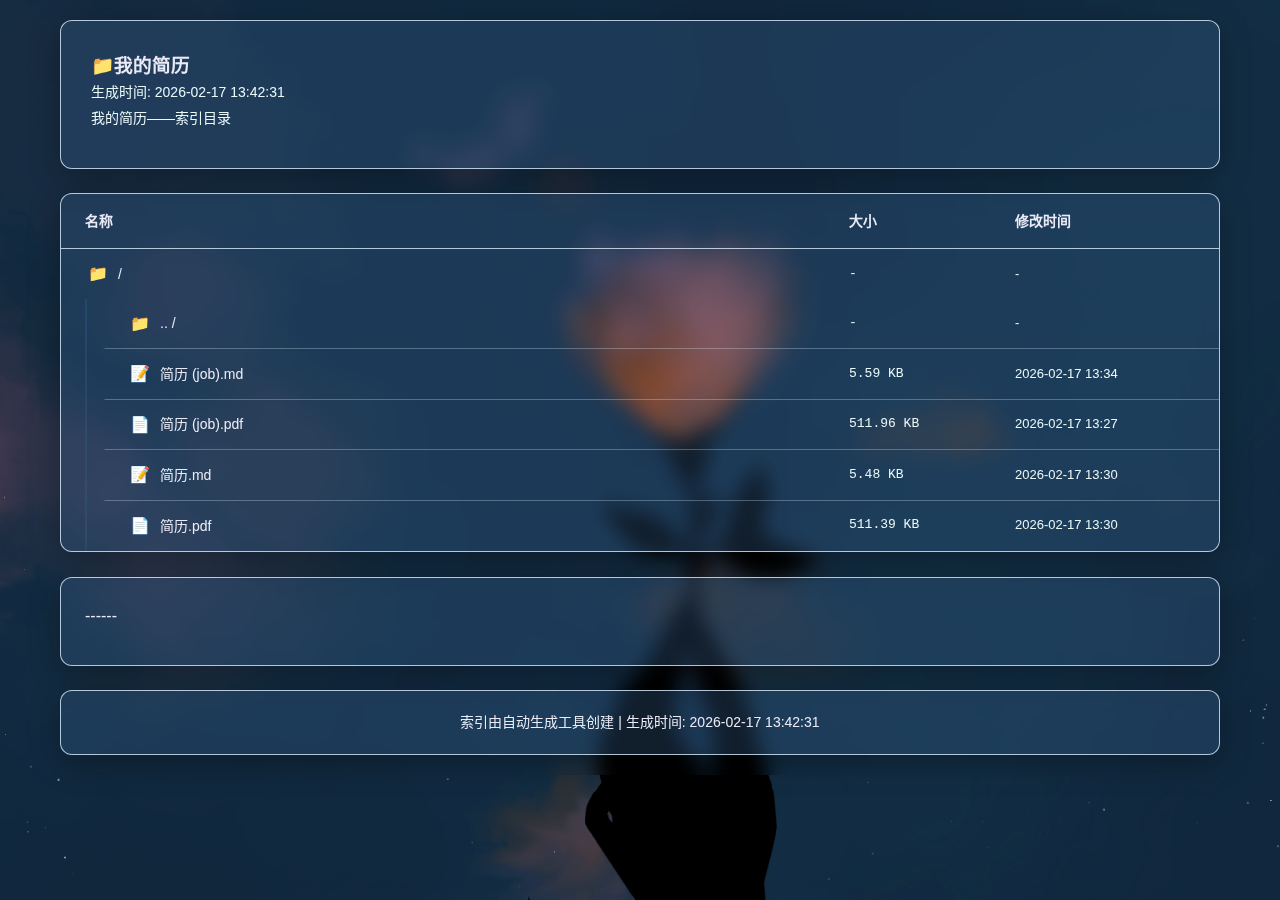
<file: resume/index.html>
<!DOCTYPE html>
<html lang="zh-CN">
<head>
    <meta charset="UTF-8">
    <meta name="viewport" content="width=device-width, initial-scale=1.0">
    <title>我的简历</title>
    <link rel="stylesheet" href="../.workers/static/style.css">
    <script src="../.workers/static/script.js"></script>
    <style>
    </style>
    <script>
        // 随机背景图片设置
        document.addEventListener('DOMContentLoaded', function() {
            // 所有背景图片文件名
            var wallpapers = ["0.jpg","1.png","2.webp","3.jpg","4.png","5.jpg","6.png","7.jpg","8.jpg","9.jpg"];
            // 背景图片基础路径
            var basePath = "../.workers/background/";
            // 随机选择一张图片
            var randomIndex = Math.floor(Math.random() * wallpapers.length);
            var randomWallpaper = wallpapers[randomIndex];
            // 完整背景图片路径
            var wallpaperPath = basePath + randomWallpaper;
            // 设置背景图片
            document.body.style.backgroundImage = "url('" + wallpaperPath + "')";
            // 确保背景图片正确显示
            document.body.style.backgroundSize = "cover";
            document.body.style.backgroundPosition = "center";
            document.body.style.backgroundRepeat = "no-repeat";
            document.body.style.backgroundAttachment = "fixed";
        });
    </script>
</head>
<body>
    <div class="container">
        <header>
            <h3>📁我的简历</h3>
            <div class="header-info">
                <p>生成时间: 2026-02-17 13:42:31</p>
                <p> 我的简历——索引目录</p>
            </div>
        </header>

        <div class="file-list">
            <div class="file-list-header">
                <div>名称</div>
                <div>大小</div>
                <div>修改时间</div>
            </div>
            <div class="file-list-content">
                <details open class="directory-details root-directory">
                    <summary class="directory-summary">
                        <div class="file-item">
                            <div class="file-name">
                                <span class="directory-icon">📁</span>
                                <a href="../list.html">/</a>
                            </div>
                            <div class="file-size">-</div>
                            <div class="file-date">-</div>
                        </div>
                    </summary>
                    <div class="subdirectory">
                <div class="file-item">
                    <div class="file-name">
                        <span class="directory-icon">📁</span>
                        <a href="../list.html">.. /</a>
                    </div>
                    <div class="file-size">-</div>
                    <div class="file-date">-</div>
                </div>
                <div class="file-item">
                    <div class="file-name">
                        <span class="file-icon">📝</span>
                        <a href="简历 (job).md">简历 (job).md</a>
                    </div>
                    <div class="file-size">5.59 KB</div>
                    <div class="file-date">2026-02-17 13:34</div>
                </div>
                <div class="file-item">
                    <div class="file-name">
                        <span class="file-icon">📄</span>
                        <a href="简历 (job).pdf">简历 (job).pdf</a>
                    </div>
                    <div class="file-size">511.96 KB</div>
                    <div class="file-date">2026-02-17 13:27</div>
                </div>
                <div class="file-item">
                    <div class="file-name">
                        <span class="file-icon">📝</span>
                        <a href="简历.md">简历.md</a>
                    </div>
                    <div class="file-size">5.48 KB</div>
                    <div class="file-date">2026-02-17 13:30</div>
                </div>
                <div class="file-item">
                    <div class="file-name">
                        <span class="file-icon">📄</span>
                        <a href="简历.pdf">简历.pdf</a>
                    </div>
                    <div class="file-size">511.39 KB</div>
                    <div class="file-date">2026-02-17 13:30</div>
                </div>
                    </div>
                </details>
            </div>
        </div>
        <br>
        <!-- 添加readme部分 -->
        <div class="readme-section"><p>------</p></div>
        
        <div class="footer">
            <p>索引由自动生成工具创建 | 生成时间: 2026-02-17 13:42:31</p>
        </div>
    </div>
</body>
</html>
</file>
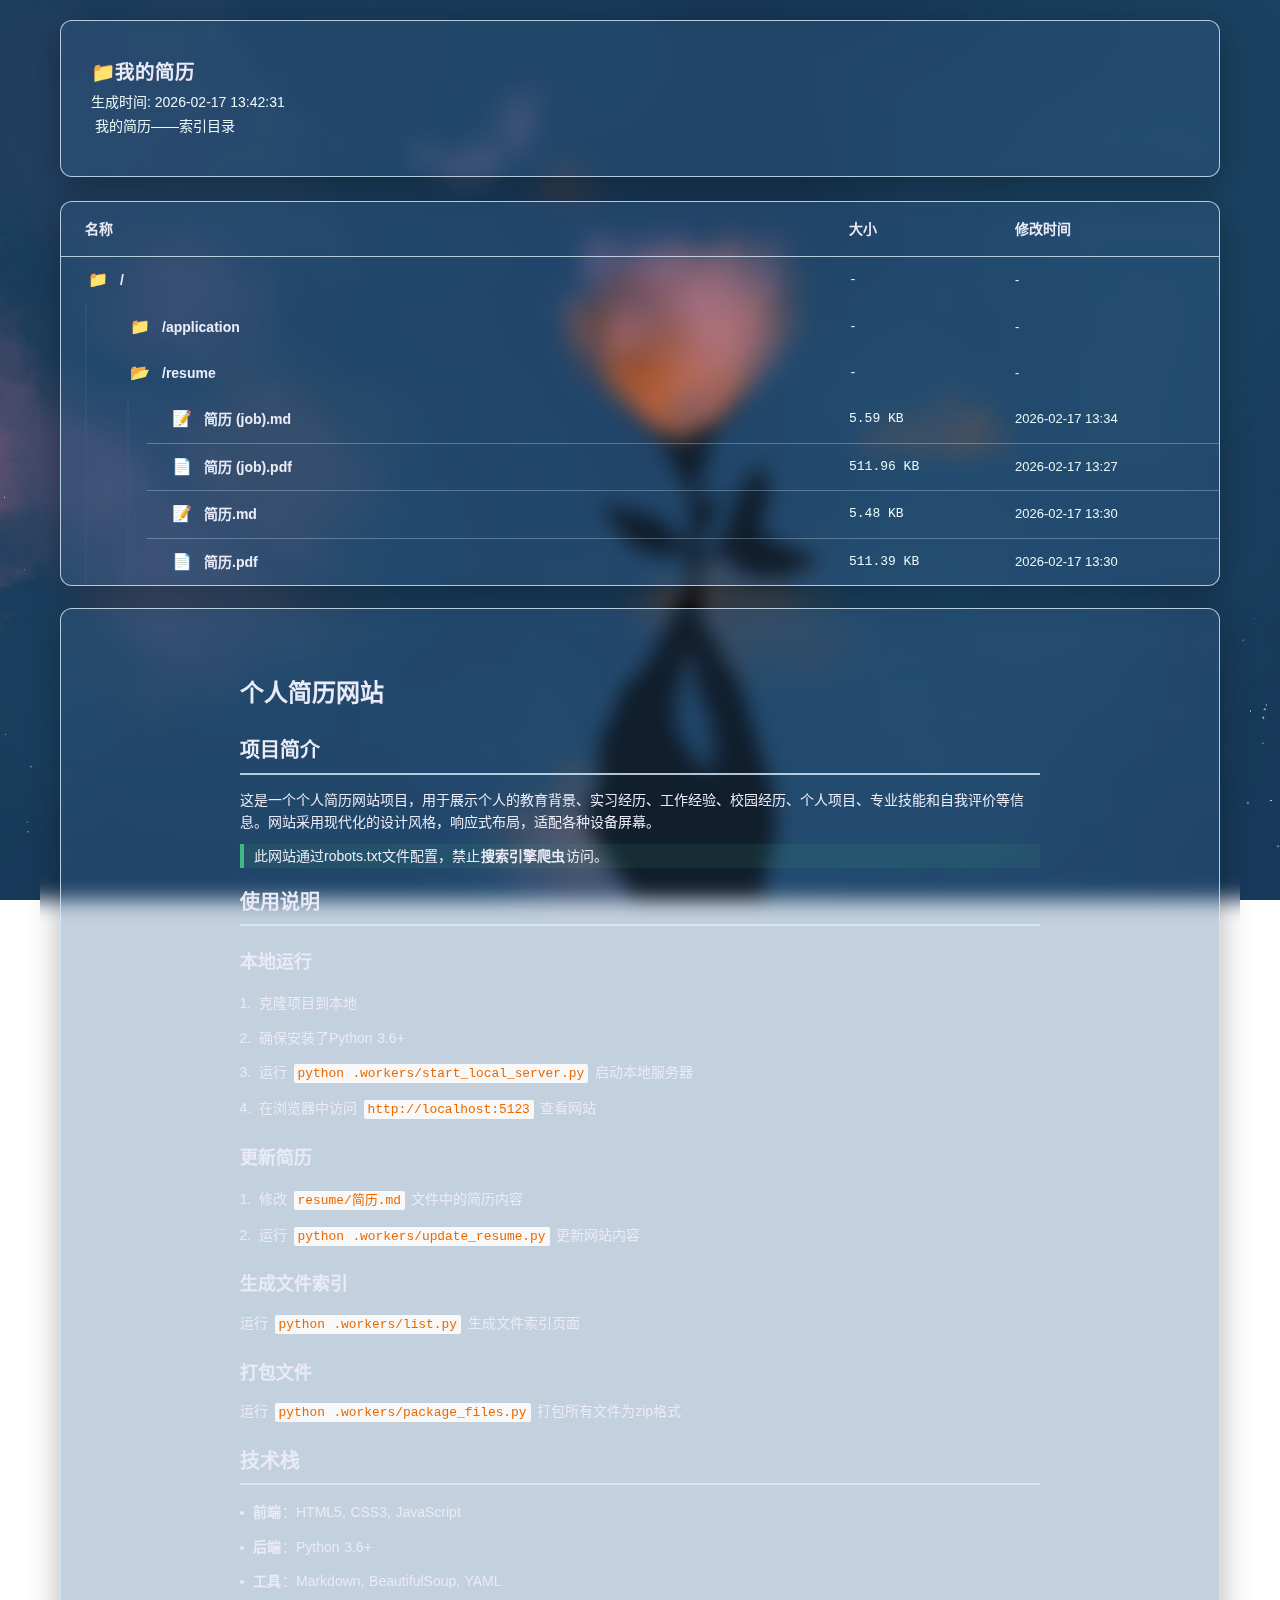
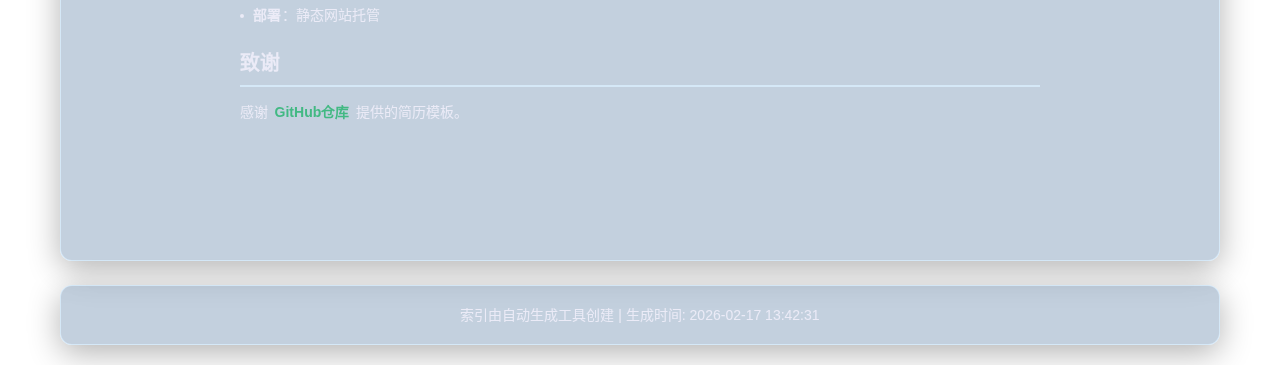
<file: list.html>
<!DOCTYPE html>
<html lang="zh-CN">
<head>
    <meta charset="UTF-8">
    <meta name="viewport" content="width=device-width, initial-scale=1.0">
    <title>我的简历</title>
    <link rel="stylesheet" href="https://leenut-code.github.io/resume/.workers/static/style.css">
    <script src="https://leenut-code.github.io/resume/.workers/static/script.js"></script>
    <style>
    </style>
    <script>
        // 随机背景图片设置
        document.addEventListener('DOMContentLoaded', function() {
            // 所有背景图片文件名
            var wallpapers = ["0.jpg","1.png","2.webp","3.jpg","4.png","5.jpg","6.png","7.jpg","8.jpg","9.jpg"];
            // 背景图片基础路径
            var basePath = ".workers/background/";
            // 随机选择一张图片
            var randomIndex = Math.floor(Math.random() * wallpapers.length);
            var randomWallpaper = wallpapers[randomIndex];
            // 完整背景图片路径
            var wallpaperPath = basePath + randomWallpaper;
            // 设置背景图片
            document.body.style.backgroundImage = "url('" + wallpaperPath + "')";
            // 确保背景图片正确显示
            document.body.style.backgroundSize = "cover";
            document.body.style.backgroundPosition = "center";
            document.body.style.backgroundRepeat = "no-repeat";
            document.body.style.backgroundAttachment = "fixed";
        });
    </script>
</head>
<body>
    <div class="container">
        <header>
            <h3>📁我的简历</h3>
            <div class="header-info">
                <p>生成时间: 2026-02-17 13:42:31</p>
                <p> 我的简历——索引目录</p>
            </div>
        </header>

        <div class="file-list">
            <div class="file-list-header">
                <div>名称</div>
                <div>大小</div>
                <div>修改时间</div>
            </div>
            <div class="file-list-content">
                <details open class="directory-details root-directory">
                    <summary class="directory-summary">
                        <div class="file-item">
                            <div class="file-name">
                                <span class="directory-icon">📁</span>
                                <a href="./">/</a>
                            </div>
                            <div class="file-size">-</div>
                            <div class="file-date">-</div>
                        </div>
                    </summary>
                    <div class="subdirectory">
                <details class="directory-details">
                    <summary class="directory-summary">
                        <div class="file-item">
                            <div class="file-name">
                                <span class="directory-icon">📁</span>
                                <a href="application/">/application</a>
                            </div>
                            <div class="file-size">-</div>
                            <div class="file-date">-</div>
                        </div>
                    </summary>
                    <div class="subdirectory">
                                <div class="file-item">
                                    <div class="file-name">
                                        <span class="file-icon">📄</span>
                                        <a href="application/求职申请&HR须知.html">求职申请&HR须知.html</a>
                                    </div>
                                    <div class="file-size">30.13 KB</div>
                                    <div class="file-date">2026-02-17 13:40</div>
                                </div>
                                <div class="file-item">
                                    <div class="file-name">
                                        <span class="file-icon">📝</span>
                                        <a href="application/求职申请&HR须知.md">求职申请&HR须知.md</a>
                                    </div>
                                    <div class="file-size">6.66 KB</div>
                                    <div class="file-date">2026-02-17 13:40</div>
                                </div>
                                <div class="file-item">
                                    <div class="file-name">
                                        <span class="file-icon">📄</span>
                                        <a href="application/求职申请&HR须知.pdf">求职申请&HR须知.pdf</a>
                                    </div>
                                    <div class="file-size">234.16 KB</div>
                                    <div class="file-date">2026-02-17 13:40</div>
                                </div>
                    </div>
                </details>
                <details open class="directory-details">
                    <summary class="directory-summary">
                        <div class="file-item">
                            <div class="file-name">
                                <span class="directory-icon">📂</span>
                                <a href="resume/">/resume</a>
                            </div>
                            <div class="file-size">-</div>
                            <div class="file-date">-</div>
                        </div>
                    </summary>
                    <div class="subdirectory">
                                <div class="file-item">
                                    <div class="file-name">
                                        <span class="file-icon">📝</span>
                                        <a href="resume/简历 (job).md">简历 (job).md</a>
                                    </div>
                                    <div class="file-size">5.59 KB</div>
                                    <div class="file-date">2026-02-17 13:34</div>
                                </div>
                                <div class="file-item">
                                    <div class="file-name">
                                        <span class="file-icon">📄</span>
                                        <a href="resume/简历 (job).pdf">简历 (job).pdf</a>
                                    </div>
                                    <div class="file-size">511.96 KB</div>
                                    <div class="file-date">2026-02-17 13:27</div>
                                </div>
                                <div class="file-item">
                                    <div class="file-name">
                                        <span class="file-icon">📝</span>
                                        <a href="resume/简历.md">简历.md</a>
                                    </div>
                                    <div class="file-size">5.48 KB</div>
                                    <div class="file-date">2026-02-17 13:30</div>
                                </div>
                                <div class="file-item">
                                    <div class="file-name">
                                        <span class="file-icon">📄</span>
                                        <a href="resume/简历.pdf">简历.pdf</a>
                                    </div>
                                    <div class="file-size">511.39 KB</div>
                                    <div class="file-date">2026-02-17 13:30</div>
                                </div>
                    </div>
                </details>
                    </div>
                </details>
            </div>
        </div>
        <br>
        <!-- 添加readme部分 -->
        <div class="readme-section"><!doctype html>
<html>
<head>
<meta charset='UTF-8'><meta name='viewport' content='width=device-width initial-scale=1'>

<style type='text/css'>html {overflow-x: initial !important;}:root { --bg-color:#ffffff; --text-color:#333333; --select-text-bg-color:#B5D6FC; --select-text-font-color:auto; --monospace:"Lucida Console",Consolas,"Courier",monospace; --title-bar-height:20px; }
.mac-os-11 { --title-bar-height:28px; }
html { font-size: 14px; background-color: var(--bg-color); color: var(--text-color); font-family: "Helvetica Neue", Helvetica, Arial, sans-serif; -webkit-font-smoothing: antialiased; }
h1, h2, h3, h4, h5 { white-space: pre-wrap; }
body { margin: 0px; padding: 0px; height: auto; inset: 0px; font-size: 1rem; line-height: 1.42857; overflow-x: hidden; background: inherit; tab-size: 4; }
iframe { margin: auto; }
a.url { word-break: break-all; }
a:active, a:hover { outline: 0px; }
.in-text-selection, ::selection { text-shadow: none; background: var(--select-text-bg-color); color: var(--select-text-font-color); }
#write { margin: 0px auto; height: auto; width: inherit; word-break: normal; overflow-wrap: break-word; position: relative; white-space: normal; overflow-x: visible; padding-top: 36px; }
#write.first-line-indent p { text-indent: 2em; }
#write.first-line-indent li p, #write.first-line-indent p * { text-indent: 0px; }
#write.first-line-indent li { margin-left: 2em; }
.for-image #write { padding-left: 8px; padding-right: 8px; }
body.typora-export { padding-left: 30px; padding-right: 30px; }
.typora-export .footnote-line, .typora-export li, .typora-export p { white-space: pre-wrap; }
.typora-export .task-list-item input { pointer-events: none; }
@media screen and (max-width: 500px) {
  body.typora-export { padding-left: 0px; padding-right: 0px; }
  #write { padding-left: 20px; padding-right: 20px; }
}
#write li > figure:last-child { margin-bottom: 0.5rem; }
#write ol, #write ul { position: relative; }
img { max-width: 100%; vertical-align: middle; image-orientation: from-image; }
button, input, select, textarea { color: inherit; font: inherit; }
input[type="checkbox"], input[type="radio"] { line-height: normal; padding: 0px; }
*, ::after, ::before { box-sizing: border-box; }
#write h1, #write h2, #write h3, #write h4, #write h5, #write h6, #write p, #write pre { width: inherit; }
#write h1, #write h2, #write h3, #write h4, #write h5, #write h6, #write p { position: relative; }
p { line-height: inherit; }
h1, h2, h3, h4, h5, h6 { break-after: avoid-page; break-inside: avoid; orphans: 4; }
p { orphans: 4; }
h1 { font-size: 2rem; }
h2 { font-size: 1.8rem; }
h3 { font-size: 1.6rem; }
h4 { font-size: 1.4rem; }
h5 { font-size: 1.2rem; }
h6 { font-size: 1rem; }
.md-math-block, .md-rawblock, h1, h2, h3, h4, h5, h6, p { margin-top: 1rem; margin-bottom: 1rem; }
.hidden { display: none; }
.md-blockmeta { color: rgb(204, 204, 204); font-weight: 700; font-style: italic; }
a { cursor: pointer; }
sup.md-footnote { padding: 2px 4px; background-color: rgba(238, 238, 238, 0.7); color: rgb(85, 85, 85); border-radius: 4px; cursor: pointer; }
sup.md-footnote a, sup.md-footnote a:hover { color: inherit; text-transform: inherit; text-decoration: inherit; }
#write input[type="checkbox"] { cursor: pointer; width: inherit; height: inherit; }
figure { overflow-x: auto; margin: 1.2em 0px; max-width: calc(100% + 16px); padding: 0px; }
figure > table { margin: 0px; }
thead, tr { break-inside: avoid; break-after: auto; }
thead { display: table-header-group; }
table { border-collapse: collapse; border-spacing: 0px; width: 100%; overflow: auto; break-inside: auto; text-align: left; }
table.md-table td { min-width: 32px; }
.CodeMirror-gutters { border-right: 0px; background-color: inherit; }
.CodeMirror-linenumber { user-select: none; }
.CodeMirror { text-align: left; }
.CodeMirror-placeholder { opacity: 0.3; }
.CodeMirror pre { padding: 0px 4px; }
.CodeMirror-lines { padding: 0px; }
div.hr:focus { cursor: none; }
#write pre { white-space: pre-wrap; }
#write.fences-no-line-wrapping pre { white-space: pre; }
#write pre.ty-contain-cm { white-space: normal; }
.CodeMirror-gutters { margin-right: 4px; }
.md-fences { font-size: 0.9rem; display: block; break-inside: avoid; text-align: left; overflow: visible; white-space: pre; background: inherit; position: relative !important; }
.md-fences-adv-panel { width: 100%; margin-top: 10px; text-align: center; padding-top: 0px; padding-bottom: 8px; overflow-x: auto; }
#write .md-fences.mock-cm { white-space: pre-wrap; }
.md-fences.md-fences-with-lineno { padding-left: 0px; }
#write.fences-no-line-wrapping .md-fences.mock-cm { white-space: pre; overflow-x: auto; }
.md-fences.mock-cm.md-fences-with-lineno { padding-left: 8px; }
.CodeMirror-line, twitterwidget { break-inside: avoid; }
svg { break-inside: avoid; }
.footnotes { opacity: 0.8; font-size: 0.9rem; margin-top: 1em; margin-bottom: 1em; }
.footnotes + .footnotes { margin-top: 0px; }
.md-reset { margin: 0px; padding: 0px; border: 0px; outline: 0px; vertical-align: top; background: 0px 0px; text-decoration: none; text-shadow: none; float: none; position: static; width: auto; height: auto; white-space: nowrap; cursor: inherit; -webkit-tap-highlight-color: transparent; line-height: normal; font-weight: 400; text-align: left; box-sizing: content-box; direction: ltr; }
li div { padding-top: 0px; }
blockquote { margin: 1rem 0px; }
li .mathjax-block, li p { margin: 0.5rem 0px; }
li blockquote { margin: 1rem 0px; }
li { margin: 0px; position: relative; }
blockquote > :last-child { margin-bottom: 0px; }
blockquote > :first-child, li > :first-child { margin-top: 0px; }
.footnotes-area { color: rgb(136, 136, 136); margin-top: 0.714rem; padding-bottom: 0.143rem; white-space: normal; }
#write .footnote-line { white-space: pre-wrap; }
@media print {
  body, html { border: 1px solid transparent; height: 99%; break-after: avoid; break-before: avoid; font-variant-ligatures: no-common-ligatures; }
  #write { margin-top: 0px; border-color: transparent !important; padding-top: 0px !important; padding-bottom: 0px !important; }
  .typora-export * { -webkit-print-color-adjust: exact; }
  .typora-export #write { break-after: avoid; }
  .typora-export #write::after { height: 0px; }
  .is-mac table { break-inside: avoid; }
  #write > p:nth-child(1) { margin-top: 0px; }
  .typora-export-show-outline .typora-export-sidebar { display: none; }
  figure { overflow-x: visible; }
}
.footnote-line { margin-top: 0.714em; font-size: 0.7em; }
a img, img a { cursor: pointer; }
pre.md-meta-block { font-size: 0.8rem; min-height: 0.8rem; white-space: pre-wrap; background: rgb(204, 204, 204); display: block; overflow-x: hidden; }
p > .md-image:only-child:not(.md-img-error) img, p > img:only-child { display: block; margin: auto; }
#write.first-line-indent p > .md-image:only-child:not(.md-img-error) img { left: -2em; position: relative; }
p > .md-image:only-child { display: inline-block; width: 100%; }
#write .MathJax_Display { margin: 0.8em 0px 0px; }
.md-math-block { width: 100%; }
.md-math-block:not(:empty)::after { display: none; }
.MathJax_ref { fill: currentcolor; }
[contenteditable="true"]:active, [contenteditable="true"]:focus, [contenteditable="false"]:active, [contenteditable="false"]:focus { outline: 0px; box-shadow: none; }
.md-task-list-item { position: relative; list-style-type: none; }
.task-list-item.md-task-list-item { padding-left: 0px; }
.md-task-list-item > input { position: absolute; top: 0px; left: 0px; margin-left: -1.2em; margin-top: calc(1em - 10px); border: none; }
.math { font-size: 1rem; }
.md-toc { min-height: 3.58rem; position: relative; font-size: 0.9rem; border-radius: 10px; }
.md-toc-content { position: relative; margin-left: 0px; }
.md-toc-content::after, .md-toc::after { display: none; }
.md-toc-item { display: block; color: rgb(65, 131, 196); }
.md-toc-item a { text-decoration: none; }
.md-toc-inner:hover { text-decoration: underline; }
.md-toc-inner { display: inline-block; cursor: pointer; }
.md-toc-h1 .md-toc-inner { margin-left: 0px; font-weight: 700; }
.md-toc-h2 .md-toc-inner { margin-left: 2em; }
.md-toc-h3 .md-toc-inner { margin-left: 4em; }
.md-toc-h4 .md-toc-inner { margin-left: 6em; }
.md-toc-h5 .md-toc-inner { margin-left: 8em; }
.md-toc-h6 .md-toc-inner { margin-left: 10em; }
@media screen and (max-width: 48em) {
  .md-toc-h3 .md-toc-inner { margin-left: 3.5em; }
  .md-toc-h4 .md-toc-inner { margin-left: 5em; }
  .md-toc-h5 .md-toc-inner { margin-left: 6.5em; }
  .md-toc-h6 .md-toc-inner { margin-left: 8em; }
}
a.md-toc-inner { font-size: inherit; font-style: inherit; font-weight: inherit; line-height: inherit; }
.footnote-line a:not(.reversefootnote) { color: inherit; }
.reversefootnote { font-family: ui-monospace, sans-serif; }
.md-attr { display: none; }
.md-fn-count::after { content: "."; }
code, pre, samp, tt { font-family: var(--monospace); }
kbd { margin: 0px 0.1em; padding: 0.1em 0.6em; font-size: 0.8em; color: rgb(36, 39, 41); background: rgb(255, 255, 255); border: 1px solid rgb(173, 179, 185); border-radius: 3px; box-shadow: rgba(12, 13, 14, 0.2) 0px 1px 0px, rgb(255, 255, 255) 0px 0px 0px 2px inset; white-space: nowrap; vertical-align: middle; }
.md-comment { color: rgb(162, 127, 3); opacity: 0.6; font-family: var(--monospace); }
code { text-align: left; vertical-align: initial; }
a.md-print-anchor { white-space: pre !important; border-width: initial !important; border-style: none !important; border-color: initial !important; display: inline-block !important; position: absolute !important; width: 1px !important; right: 0px !important; outline: 0px !important; background: 0px 0px !important; text-decoration: initial !important; text-shadow: initial !important; }
.os-windows.monocolor-emoji .md-emoji { font-family: "Segoe UI Symbol", sans-serif; }
.md-diagram-panel > svg { max-width: 100%; }
[lang="flow"] svg, [lang="mermaid"] svg { max-width: 100%; height: auto; }
[lang="mermaid"] .node text { font-size: 1rem; }
table tr th { border-bottom: 0px; }
video { max-width: 100%; display: block; margin: 0px auto; }
iframe { max-width: 100%; width: 100%; border: none; }
.highlight td, .highlight tr { border: 0px; }
mark { background: rgb(255, 255, 0); color: rgb(0, 0, 0); }
.md-html-inline .md-plain, .md-html-inline strong, mark .md-inline-math, mark strong { color: inherit; }
.md-expand mark .md-meta { opacity: 0.3 !important; }
mark .md-meta { color: rgb(0, 0, 0); }
@media print {
  .typora-export h1, .typora-export h2, .typora-export h3, .typora-export h4, .typora-export h5, .typora-export h6 { break-inside: avoid; }
}
.md-diagram-panel .messageText { stroke: none !important; }
.md-diagram-panel .start-state { fill: var(--node-fill); }
.md-diagram-panel .edgeLabel rect { opacity: 1 !important; }
.md-fences.md-fences-math { font-size: 1em; }
.md-fences-advanced:not(.md-focus) { padding: 0px; white-space: nowrap; border: 0px; }
.md-fences-advanced:not(.md-focus) { background: inherit; }
.typora-export-show-outline .typora-export-content { max-width: 1440px; margin: auto; display: flex; flex-direction: row; }
.typora-export-sidebar { width: 300px; font-size: 0.8rem; margin-top: 80px; margin-right: 18px; }
.typora-export-show-outline #write { --webkit-flex:2; flex: 2 1 0%; }
.typora-export-sidebar .outline-content { position: fixed; top: 0px; max-height: 100%; overflow: hidden auto; padding-bottom: 30px; padding-top: 60px; width: 300px; }
@media screen and (max-width: 1024px) {
  .typora-export-sidebar, .typora-export-sidebar .outline-content { width: 240px; }
}
@media screen and (max-width: 800px) {
  .typora-export-sidebar { display: none; }
}
.outline-content li, .outline-content ul { margin-left: 0px; margin-right: 0px; padding-left: 0px; padding-right: 0px; list-style: none; overflow-wrap: anywhere; }
.outline-content ul { margin-top: 0px; margin-bottom: 0px; }
.outline-content strong { font-weight: 400; }
.outline-expander { width: 1rem; height: 1.42857rem; position: relative; display: table-cell; vertical-align: middle; cursor: pointer; padding-left: 4px; }
.outline-expander::before { content: ""; position: relative; font-family: Ionicons; display: inline-block; font-size: 8px; vertical-align: middle; }
.outline-item { padding-top: 3px; padding-bottom: 3px; cursor: pointer; }
.outline-expander:hover::before { content: ""; }
.outline-h1 > .outline-item { padding-left: 0px; }
.outline-h2 > .outline-item { padding-left: 1em; }
.outline-h3 > .outline-item { padding-left: 2em; }
.outline-h4 > .outline-item { padding-left: 3em; }
.outline-h5 > .outline-item { padding-left: 4em; }
.outline-h6 > .outline-item { padding-left: 5em; }
.outline-label { cursor: pointer; display: table-cell; vertical-align: middle; text-decoration: none; color: inherit; }
.outline-label:hover { text-decoration: underline; }
.outline-item:hover { border-color: rgb(245, 245, 245); background-color: var(--item-hover-bg-color); }
.outline-item:hover { margin-left: -28px; margin-right: -28px; border-left: 28px solid transparent; border-right: 28px solid transparent; }
.outline-item-single .outline-expander::before, .outline-item-single .outline-expander:hover::before { display: none; }
.outline-item-open > .outline-item > .outline-expander::before { content: ""; }
.outline-children { display: none; }
.info-panel-tab-wrapper { display: none; }
.outline-item-open > .outline-children { display: block; }
.typora-export .outline-item { padding-top: 1px; padding-bottom: 1px; }
.typora-export .outline-item:hover { margin-right: -8px; border-right: 8px solid transparent; }
.typora-export .outline-expander::before { content: "+"; font-family: inherit; top: -1px; }
.typora-export .outline-expander:hover::before, .typora-export .outline-item-open > .outline-item > .outline-expander::before { content: "−"; }
.typora-export-collapse-outline .outline-children { display: none; }
.typora-export-collapse-outline .outline-item-open > .outline-children, .typora-export-no-collapse-outline .outline-children { display: block; }
.typora-export-no-collapse-outline .outline-expander::before { content: "" !important; }
.typora-export-show-outline .outline-item-active > .outline-item .outline-label { font-weight: 700; }
.md-inline-math-container mjx-container { zoom: 0.95; }
mjx-container { break-inside: avoid; }


:root {
    --side-bar-bg-color: #fff;
    --control-text-color: #777;
}

/* cyrillic-ext */
/* cyrillic */
/* greek-ext */
/* greek */
/* vietnamese */
/* latin-ext */
/* latin */
/* cyrillic-ext */
/* cyrillic */
/* greek-ext */
/* greek */
/* vietnamese */
/* latin-ext */
/* latin */
/* cyrillic-ext */
/* cyrillic */
/* greek-ext */
/* greek */
/* vietnamese */
/* latin-ext */
/* latin */
/* cyrillic-ext */
/* cyrillic */
/* greek-ext */
/* greek */
/* vietnamese */
/* latin-ext */
/* latin */
html {
    font-size: 14px;
}

body {
    font-family: Source Sans Pro, Helvetica Neue, Arial, sans-serif !important;
    color: #34495e;
    -webkit-font-smoothing: antialiased;
    line-height: 1.6rem;
    letter-spacing: 0;
    margin: 0;
    overflow-x: hidden;
}

#write {
    max-width: 860px;
    margin: 0 auto;
    padding: 20px 30px 100px;
}

#write p {
    line-height: 1.6rem;
    word-spacing: .05rem;
}

#write ol li {
    text-indent: 0.5rem;
}

#write > ul:first-child,
#write > ol:first-child {
    margin-top: 30px;
}

body > *:first-child {
    margin-top: 0 !important;
}

body > *:last-child {
    margin-bottom: 0 !important;
}

a {
    color: #42b983;
    font-weight: 600;
    padding: 0 2px;
    text-decoration: none;
}

h1,
h2,
h3,
h4,
h5,
h6 {
    position: relative;
    margin-top: 1rem;
    margin-bottom: 1rem;
    font-weight: bold;
    line-height: 1.4;
    cursor: text;
}

h1:hover a.anchor,
h2:hover a.anchor,
h3:hover a.anchor,
h4:hover a.anchor,
h5:hover a.anchor,
h6:hover a.anchor {
    text-decoration: none;
}

h1 tt,
h1 code {
    font-size: inherit !important;
}

h2 tt,
h2 code {
    font-size: inherit !important;
}

h3 tt,
h3 code {
    font-size: inherit !important;
}

h4 tt,
h4 code {
    font-size: inherit !important;
}

h5 tt,
h5 code {
    font-size: inherit !important;
}

h6 tt,
h6 code {
    font-size: inherit !important;
}

h2 a,
h3 a {
    color: #34495e;
}

h1 {
    padding-bottom: .4rem;
    font-size: 2.2rem;
    line-height: 1.3;
}

/* 修改标题的 margin */
/* 上 0；左、右 0；下 15px */
h2 {
    font-size: 1.75rem;
    line-height: 1.225;
    margin: 0 0 5px;
    padding-bottom: 0.1em;
    /* border-bottom: 1px solid #ddd; */
}

h3 {
    font-size: 1.4rem;
    line-height: 1.43;
    margin: 7px 0 7px;
}

/* 给 h4 特殊效果(和引用效果一样, 只是没有背景颜色) */
h4 {
    font-size: 1.2rem;
    margin: 7px 0 7px;
    border-left: 4px solid #42b983;
    padding: 1px 10px;
    color: #777;
    /* background-color: rgba(66, 185, 131, .1); */
}

/* 去除 h5的 margin */
h5 {
    font-size: 1rem;
    margin: 0;
}

h6 {
    font-size: 1rem;
    color: #777;
}

/* 缩小 margin */
p,
blockquote,
ul,
ol,
dl,
table {
    margin: -2px 0;
}

li > ol,
li > ul {
    margin: 0 0;
}

ol > li,
ul > li {
    margin: 0 0;
}

/* 分割线效果 */
hr {
    height: 1px;
    padding: 0;
    margin: 10px 0;
    background-color: #e7e7e7;
    border: 0 none;
    overflow: hidden;
    box-sizing: content-box;
}

body > h2:first-child {
    margin-top: 0;
    padding-top: 0;
}

body > h1:first-child {
    margin-top: 0;
    padding-top: 0;
}

body > h1:first-child + h2 {
    margin-top: 0;
    padding-top: 0;
}

body > h3:first-child,
body > h4:first-child,
body > h5:first-child,
body > h6:first-child {
    margin-top: 0;
    padding-top: 0;
}

a:first-child h1,
a:first-child h2,
a:first-child h3,
a:first-child h4,
a:first-child h5,
a:first-child h6 {
    margin-top: 0;
    padding-top: 0;
}

h1 p,
h2 p,
h3 p,
h4 p,
h5 p,
h6 p {
    margin-top: 0;
}

li p.first {
    display: inline-block;
}

/* ul ol 缩进小一点 */
ul,
ol {
    padding-left: 15px;
    margin: 2px 0px;
}
li p {
    margin: -3px;
}

ul:first-child,
ol:first-child {
    margin-top: 0;
}

ul:last-child,
ol:last-child {
    margin-bottom: 0;
}

/* 将引用的 padding 改小 */
blockquote {
    border-left: 4px solid #42b983;
    padding: 1px 10px;
    color: #777;
    background-color: rgba(66, 185, 131, .1);
}

table {
    padding: 0;
    word-break: initial;
}

table tr {
    border-top: 1px solid #dfe2e5;
    margin: 0;
    padding: 0;
}

table tr:nth-child(2n),
thead {
    background-color: #fafafa;
}

table tr th {
    font-weight: bold;
    border: 1px solid #dfe2e5;
    border-bottom: 0;
    text-align: left;
    margin: 0;
    padding: 6px 13px;
}

table tr td {
    border: 1px solid #dfe2e5;
    text-align: left;
    margin: 0;
    padding: 6px 13px;
}

table tr th:first-child,
table tr td:first-child {
    margin-top: 0;
}

table tr th:last-child,
table tr td:last-child {
    margin-bottom: 0;
}

#write strong {
    padding: 0 1px;
}

#write em {
    padding: 0 5px 0 2px;
}

#write table thead th {
    background-color: #f2f2f2;
}

#write .CodeMirror-gutters {
    border-right: none;
}

#write .md-fences {
    border: 1px solid #F4F4F4;
    -webkit-font-smoothing: initial;
    margin: 0.8rem 0 !important;
    padding: 0.3rem 0 !important;
    line-height: 1.43rem;
    background-color: #F8F8F8 !important;
    border-radius: 2px;
    font-family: Roboto Mono, Source Sans Pro, Monaco, courier, monospace !important;
    font-size: 0.85rem;
    word-wrap: normal;
}

#write .CodeMirror-wrap .CodeMirror-code pre {
    padding-left: 12px;
}

#write code, tt {
    margin: 0 2px;
    padding: 2px 4px;
    border-radius: 2px;
    font-family: Roboto Mono, Source Sans Pro, Monaco, courier, monospace !important;
    font-size: 0.92rem;
    color: #e96900;
    background-color: #f8f8f8;
}

#write .md-footnote {
    background-color: #f8f8f8;
    color: #e96900;
}

/* heighlight. */
#write mark {
    background-color: #EBFFEB;
    border-radius: 2px;
    padding: 2px 4px;
    margin: 0 2px;
    color: #222;
    font-weight: 500;
}

#write del {
    padding: 1px 2px;
}

.cm-s-inner .cm-link,
.cm-s-inner.cm-link {
    color: #22a2c9;
}

.cm-s-inner .cm-string {
    color: #22a2c9;
}

.md-task-list-item > input {
    margin-left: -1.3em;
}

@media print {
    html {
        font-size: 13px;
    }

    table,
    pre {
        page-break-inside: avoid;
    }

    pre {
        word-wrap: break-word;
    }
}

.md-fences {
    background-color: #f8f8f8;
}

#write pre.md-meta-block {
    padding: 1rem;
    font-size: 85%;
    line-height: 1.45;
    background-color: #f7f7f7;
    border: 0;
    border-radius: 3px;
    color: #777777;
    margin-top: 0 !important;
}

.mathjax-block > .code-tooltip {
    bottom: .375rem;
}

#write > h3.md-focus:before {
    left: -1.5625rem;
    top: .375rem;
}

#write > h4.md-focus:before {
    left: -1.5625rem;
    top: .285714286rem;
}

#write > h5.md-focus:before {
    left: -1.5625rem;
    top: .285714286rem;
}

#write > h6.md-focus:before {
    left: -1.5625rem;
    top: .285714286rem;
}

.md-image > .md-meta {
    border-radius: 3px;
    font-family: Consolas, "Liberation Mono", Courier, monospace;
    padding: 2px 0 0 4px;
    font-size: 0.9em;
    color: inherit;
}

.md-tag {
    color: inherit;
}

.md-toc {
    margin-top: 20px;
    padding-bottom: 20px;
}

.sidebar-tabs {
    border-bottom: none;
}

#typora-quick-open {
    border: 1px solid #ddd;
    background-color: #f8f8f8;
}

#typora-quick-open-item {
    background-color: #FAFAFA;
    border-color: #FEFEFE #e5e5e5 #e5e5e5 #eee;
    border-style: solid;
    border-width: 1px;
}

#md-notification:before {
    top: 10px;
}

/** focus mode */

.on-focus-mode blockquote {
    border-left-color: rgba(85, 85, 85, 0.12);
}

header,
.context-menu,
.megamenu-content,
footer {
    font-family: "Segoe UI", "Arial", sans-serif;
}

.file-node-content:hover .file-node-icon,
.file-node-content:hover .file-node-open-state {
    visibility: visible;
}

.mac-seamless-mode #typora-sidebar {
    background-color: var(--side-bar-bg-color);
}

.md-lang {
    color: #b4654d;
}

.html-for-mac .context-menu {
    --item-hover-bg-color: #E6F0FE;
}



</style><title>readme.md.bak</title>
</head>
<body class='typora-export os-windows'><div class='typora-export-content'>
<div id='write'  class=''><h1 id='个人简历网站'><span>个人简历网站</span></h1><h2 id='项目简介'><span>项目简介</span></h2><p><span>这是一个个人简历网站项目，用于展示个人的教育背景、实习经历、工作经验、校园经历、个人项目、专业技能和自我评价等信息。网站采用现代化的设计风格，响应式布局，适配各种设备屏幕。</span></p><blockquote><p><span>此网站通过robots.txt文件配置，禁止</span><strong><span>搜索引擎爬虫</span></strong><span>访问。</span></p></blockquote><h2 id='使用说明'><span>使用说明</span></h2><h3 id='本地运行'><span>本地运行</span></h3><ol start='' ><li><p><span>克隆项目到本地</span></p></li><li><p><span>确保安装了Python 3.6+</span></p></li><li><p><span>运行 </span><code>python .workers/start_local_server.py</code><span> 启动本地服务器</span></p></li><li><p><span>在浏览器中访问 </span><code>http://localhost:5123</code><span> 查看网站</span></p></li></ol><h3 id='更新简历'><span>更新简历</span></h3><ol start='' ><li><p><span>修改 </span><code>resume/简历.md</code><span> 文件中的简历内容</span></p></li><li><p><span>运行 </span><code>python .workers/update_resume.py</code><span> 更新网站内容</span></p></li></ol><h3 id='生成文件索引'><span>生成文件索引</span></h3><p><span>运行 </span><code>python .workers/list.py</code><span> 生成文件索引页面</span></p><h3 id='打包文件'><span>打包文件</span></h3><p><span>运行 </span><code>python .workers/package_files.py</code><span> 打包所有文件为zip格式</span></p><h2 id='技术栈'><span>技术栈</span></h2><ul><li><p><strong><span>前端</span></strong><span>：HTML5, CSS3, JavaScript</span></p></li><li><p><strong><span>后端</span></strong><span>：Python 3.6+</span></p></li><li><p><strong><span>工具</span></strong><span>：Markdown, BeautifulSoup, YAML</span></p></li><li><p><strong><span>部署</span></strong><span>：静态网站托管</span></p></li></ul><h2 id='致谢'><span>致谢</span></h2><p><span>感谢 </span><a href='https://github.com/wxnan/resume'><span>GitHub仓库</span></a><span> 提供的简历模板。</span></p></div></div>
</body>
</html></div>
        
        <div class="footer">
            <p>索引由自动生成工具创建 | 生成时间: 2026-02-17 13:42:31</p>
        </div>
    </div>
</body>
</html>
</file>
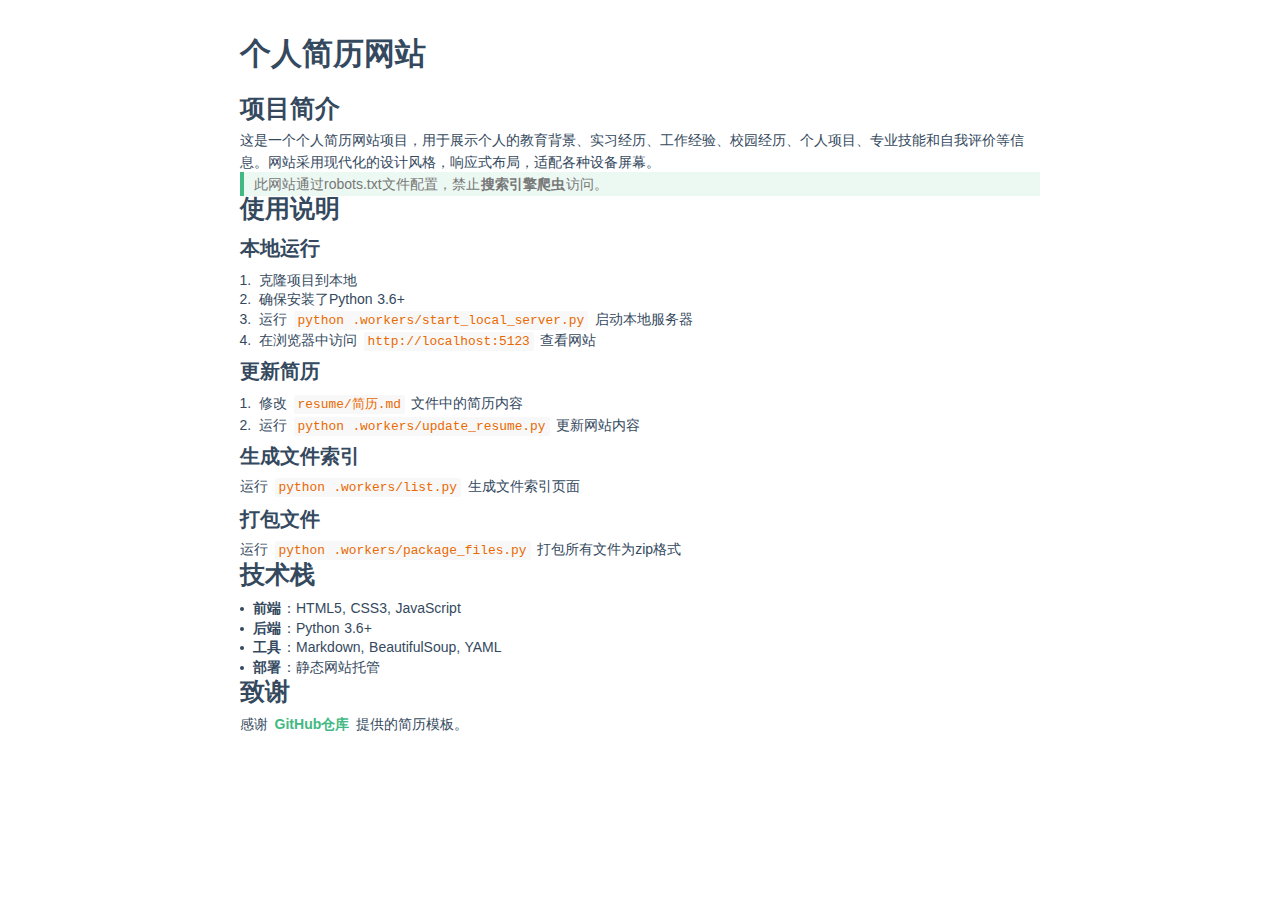
<file: readme.html>
<!doctype html>
<html>
<head>
<meta charset='UTF-8'><meta name='viewport' content='width=device-width initial-scale=1'>

<style type='text/css'>html {overflow-x: initial !important;}:root { --bg-color:#ffffff; --text-color:#333333; --select-text-bg-color:#B5D6FC; --select-text-font-color:auto; --monospace:"Lucida Console",Consolas,"Courier",monospace; --title-bar-height:20px; }
.mac-os-11 { --title-bar-height:28px; }
html { font-size: 14px; background-color: var(--bg-color); color: var(--text-color); font-family: "Helvetica Neue", Helvetica, Arial, sans-serif; -webkit-font-smoothing: antialiased; }
h1, h2, h3, h4, h5 { white-space: pre-wrap; }
body { margin: 0px; padding: 0px; height: auto; inset: 0px; font-size: 1rem; line-height: 1.42857; overflow-x: hidden; background: inherit; tab-size: 4; }
iframe { margin: auto; }
a.url { word-break: break-all; }
a:active, a:hover { outline: 0px; }
.in-text-selection, ::selection { text-shadow: none; background: var(--select-text-bg-color); color: var(--select-text-font-color); }
#write { margin: 0px auto; height: auto; width: inherit; word-break: normal; overflow-wrap: break-word; position: relative; white-space: normal; overflow-x: visible; padding-top: 36px; }
#write.first-line-indent p { text-indent: 2em; }
#write.first-line-indent li p, #write.first-line-indent p * { text-indent: 0px; }
#write.first-line-indent li { margin-left: 2em; }
.for-image #write { padding-left: 8px; padding-right: 8px; }
body.typora-export { padding-left: 30px; padding-right: 30px; }
.typora-export .footnote-line, .typora-export li, .typora-export p { white-space: pre-wrap; }
.typora-export .task-list-item input { pointer-events: none; }
@media screen and (max-width: 500px) {
  body.typora-export { padding-left: 0px; padding-right: 0px; }
  #write { padding-left: 20px; padding-right: 20px; }
}
#write li > figure:last-child { margin-bottom: 0.5rem; }
#write ol, #write ul { position: relative; }
img { max-width: 100%; vertical-align: middle; image-orientation: from-image; }
button, input, select, textarea { color: inherit; font: inherit; }
input[type="checkbox"], input[type="radio"] { line-height: normal; padding: 0px; }
*, ::after, ::before { box-sizing: border-box; }
#write h1, #write h2, #write h3, #write h4, #write h5, #write h6, #write p, #write pre { width: inherit; }
#write h1, #write h2, #write h3, #write h4, #write h5, #write h6, #write p { position: relative; }
p { line-height: inherit; }
h1, h2, h3, h4, h5, h6 { break-after: avoid-page; break-inside: avoid; orphans: 4; }
p { orphans: 4; }
h1 { font-size: 2rem; }
h2 { font-size: 1.8rem; }
h3 { font-size: 1.6rem; }
h4 { font-size: 1.4rem; }
h5 { font-size: 1.2rem; }
h6 { font-size: 1rem; }
.md-math-block, .md-rawblock, h1, h2, h3, h4, h5, h6, p { margin-top: 1rem; margin-bottom: 1rem; }
.hidden { display: none; }
.md-blockmeta { color: rgb(204, 204, 204); font-weight: 700; font-style: italic; }
a { cursor: pointer; }
sup.md-footnote { padding: 2px 4px; background-color: rgba(238, 238, 238, 0.7); color: rgb(85, 85, 85); border-radius: 4px; cursor: pointer; }
sup.md-footnote a, sup.md-footnote a:hover { color: inherit; text-transform: inherit; text-decoration: inherit; }
#write input[type="checkbox"] { cursor: pointer; width: inherit; height: inherit; }
figure { overflow-x: auto; margin: 1.2em 0px; max-width: calc(100% + 16px); padding: 0px; }
figure > table { margin: 0px; }
thead, tr { break-inside: avoid; break-after: auto; }
thead { display: table-header-group; }
table { border-collapse: collapse; border-spacing: 0px; width: 100%; overflow: auto; break-inside: auto; text-align: left; }
table.md-table td { min-width: 32px; }
.CodeMirror-gutters { border-right: 0px; background-color: inherit; }
.CodeMirror-linenumber { user-select: none; }
.CodeMirror { text-align: left; }
.CodeMirror-placeholder { opacity: 0.3; }
.CodeMirror pre { padding: 0px 4px; }
.CodeMirror-lines { padding: 0px; }
div.hr:focus { cursor: none; }
#write pre { white-space: pre-wrap; }
#write.fences-no-line-wrapping pre { white-space: pre; }
#write pre.ty-contain-cm { white-space: normal; }
.CodeMirror-gutters { margin-right: 4px; }
.md-fences { font-size: 0.9rem; display: block; break-inside: avoid; text-align: left; overflow: visible; white-space: pre; background: inherit; position: relative !important; }
.md-fences-adv-panel { width: 100%; margin-top: 10px; text-align: center; padding-top: 0px; padding-bottom: 8px; overflow-x: auto; }
#write .md-fences.mock-cm { white-space: pre-wrap; }
.md-fences.md-fences-with-lineno { padding-left: 0px; }
#write.fences-no-line-wrapping .md-fences.mock-cm { white-space: pre; overflow-x: auto; }
.md-fences.mock-cm.md-fences-with-lineno { padding-left: 8px; }
.CodeMirror-line, twitterwidget { break-inside: avoid; }
svg { break-inside: avoid; }
.footnotes { opacity: 0.8; font-size: 0.9rem; margin-top: 1em; margin-bottom: 1em; }
.footnotes + .footnotes { margin-top: 0px; }
.md-reset { margin: 0px; padding: 0px; border: 0px; outline: 0px; vertical-align: top; background: 0px 0px; text-decoration: none; text-shadow: none; float: none; position: static; width: auto; height: auto; white-space: nowrap; cursor: inherit; -webkit-tap-highlight-color: transparent; line-height: normal; font-weight: 400; text-align: left; box-sizing: content-box; direction: ltr; }
li div { padding-top: 0px; }
blockquote { margin: 1rem 0px; }
li .mathjax-block, li p { margin: 0.5rem 0px; }
li blockquote { margin: 1rem 0px; }
li { margin: 0px; position: relative; }
blockquote > :last-child { margin-bottom: 0px; }
blockquote > :first-child, li > :first-child { margin-top: 0px; }
.footnotes-area { color: rgb(136, 136, 136); margin-top: 0.714rem; padding-bottom: 0.143rem; white-space: normal; }
#write .footnote-line { white-space: pre-wrap; }
@media print {
  body, html { border: 1px solid transparent; height: 99%; break-after: avoid; break-before: avoid; font-variant-ligatures: no-common-ligatures; }
  #write { margin-top: 0px; border-color: transparent !important; padding-top: 0px !important; padding-bottom: 0px !important; }
  .typora-export * { -webkit-print-color-adjust: exact; }
  .typora-export #write { break-after: avoid; }
  .typora-export #write::after { height: 0px; }
  .is-mac table { break-inside: avoid; }
  #write > p:nth-child(1) { margin-top: 0px; }
  .typora-export-show-outline .typora-export-sidebar { display: none; }
  figure { overflow-x: visible; }
}
.footnote-line { margin-top: 0.714em; font-size: 0.7em; }
a img, img a { cursor: pointer; }
pre.md-meta-block { font-size: 0.8rem; min-height: 0.8rem; white-space: pre-wrap; background: rgb(204, 204, 204); display: block; overflow-x: hidden; }
p > .md-image:only-child:not(.md-img-error) img, p > img:only-child { display: block; margin: auto; }
#write.first-line-indent p > .md-image:only-child:not(.md-img-error) img { left: -2em; position: relative; }
p > .md-image:only-child { display: inline-block; width: 100%; }
#write .MathJax_Display { margin: 0.8em 0px 0px; }
.md-math-block { width: 100%; }
.md-math-block:not(:empty)::after { display: none; }
.MathJax_ref { fill: currentcolor; }
[contenteditable="true"]:active, [contenteditable="true"]:focus, [contenteditable="false"]:active, [contenteditable="false"]:focus { outline: 0px; box-shadow: none; }
.md-task-list-item { position: relative; list-style-type: none; }
.task-list-item.md-task-list-item { padding-left: 0px; }
.md-task-list-item > input { position: absolute; top: 0px; left: 0px; margin-left: -1.2em; margin-top: calc(1em - 10px); border: none; }
.math { font-size: 1rem; }
.md-toc { min-height: 3.58rem; position: relative; font-size: 0.9rem; border-radius: 10px; }
.md-toc-content { position: relative; margin-left: 0px; }
.md-toc-content::after, .md-toc::after { display: none; }
.md-toc-item { display: block; color: rgb(65, 131, 196); }
.md-toc-item a { text-decoration: none; }
.md-toc-inner:hover { text-decoration: underline; }
.md-toc-inner { display: inline-block; cursor: pointer; }
.md-toc-h1 .md-toc-inner { margin-left: 0px; font-weight: 700; }
.md-toc-h2 .md-toc-inner { margin-left: 2em; }
.md-toc-h3 .md-toc-inner { margin-left: 4em; }
.md-toc-h4 .md-toc-inner { margin-left: 6em; }
.md-toc-h5 .md-toc-inner { margin-left: 8em; }
.md-toc-h6 .md-toc-inner { margin-left: 10em; }
@media screen and (max-width: 48em) {
  .md-toc-h3 .md-toc-inner { margin-left: 3.5em; }
  .md-toc-h4 .md-toc-inner { margin-left: 5em; }
  .md-toc-h5 .md-toc-inner { margin-left: 6.5em; }
  .md-toc-h6 .md-toc-inner { margin-left: 8em; }
}
a.md-toc-inner { font-size: inherit; font-style: inherit; font-weight: inherit; line-height: inherit; }
.footnote-line a:not(.reversefootnote) { color: inherit; }
.reversefootnote { font-family: ui-monospace, sans-serif; }
.md-attr { display: none; }
.md-fn-count::after { content: "."; }
code, pre, samp, tt { font-family: var(--monospace); }
kbd { margin: 0px 0.1em; padding: 0.1em 0.6em; font-size: 0.8em; color: rgb(36, 39, 41); background: rgb(255, 255, 255); border: 1px solid rgb(173, 179, 185); border-radius: 3px; box-shadow: rgba(12, 13, 14, 0.2) 0px 1px 0px, rgb(255, 255, 255) 0px 0px 0px 2px inset; white-space: nowrap; vertical-align: middle; }
.md-comment { color: rgb(162, 127, 3); opacity: 0.6; font-family: var(--monospace); }
code { text-align: left; vertical-align: initial; }
a.md-print-anchor { white-space: pre !important; border-width: initial !important; border-style: none !important; border-color: initial !important; display: inline-block !important; position: absolute !important; width: 1px !important; right: 0px !important; outline: 0px !important; background: 0px 0px !important; text-decoration: initial !important; text-shadow: initial !important; }
.os-windows.monocolor-emoji .md-emoji { font-family: "Segoe UI Symbol", sans-serif; }
.md-diagram-panel > svg { max-width: 100%; }
[lang="flow"] svg, [lang="mermaid"] svg { max-width: 100%; height: auto; }
[lang="mermaid"] .node text { font-size: 1rem; }
table tr th { border-bottom: 0px; }
video { max-width: 100%; display: block; margin: 0px auto; }
iframe { max-width: 100%; width: 100%; border: none; }
.highlight td, .highlight tr { border: 0px; }
mark { background: rgb(255, 255, 0); color: rgb(0, 0, 0); }
.md-html-inline .md-plain, .md-html-inline strong, mark .md-inline-math, mark strong { color: inherit; }
.md-expand mark .md-meta { opacity: 0.3 !important; }
mark .md-meta { color: rgb(0, 0, 0); }
@media print {
  .typora-export h1, .typora-export h2, .typora-export h3, .typora-export h4, .typora-export h5, .typora-export h6 { break-inside: avoid; }
}
.md-diagram-panel .messageText { stroke: none !important; }
.md-diagram-panel .start-state { fill: var(--node-fill); }
.md-diagram-panel .edgeLabel rect { opacity: 1 !important; }
.md-fences.md-fences-math { font-size: 1em; }
.md-fences-advanced:not(.md-focus) { padding: 0px; white-space: nowrap; border: 0px; }
.md-fences-advanced:not(.md-focus) { background: inherit; }
.typora-export-show-outline .typora-export-content { max-width: 1440px; margin: auto; display: flex; flex-direction: row; }
.typora-export-sidebar { width: 300px; font-size: 0.8rem; margin-top: 80px; margin-right: 18px; }
.typora-export-show-outline #write { --webkit-flex:2; flex: 2 1 0%; }
.typora-export-sidebar .outline-content { position: fixed; top: 0px; max-height: 100%; overflow: hidden auto; padding-bottom: 30px; padding-top: 60px; width: 300px; }
@media screen and (max-width: 1024px) {
  .typora-export-sidebar, .typora-export-sidebar .outline-content { width: 240px; }
}
@media screen and (max-width: 800px) {
  .typora-export-sidebar { display: none; }
}
.outline-content li, .outline-content ul { margin-left: 0px; margin-right: 0px; padding-left: 0px; padding-right: 0px; list-style: none; overflow-wrap: anywhere; }
.outline-content ul { margin-top: 0px; margin-bottom: 0px; }
.outline-content strong { font-weight: 400; }
.outline-expander { width: 1rem; height: 1.42857rem; position: relative; display: table-cell; vertical-align: middle; cursor: pointer; padding-left: 4px; }
.outline-expander::before { content: ""; position: relative; font-family: Ionicons; display: inline-block; font-size: 8px; vertical-align: middle; }
.outline-item { padding-top: 3px; padding-bottom: 3px; cursor: pointer; }
.outline-expander:hover::before { content: ""; }
.outline-h1 > .outline-item { padding-left: 0px; }
.outline-h2 > .outline-item { padding-left: 1em; }
.outline-h3 > .outline-item { padding-left: 2em; }
.outline-h4 > .outline-item { padding-left: 3em; }
.outline-h5 > .outline-item { padding-left: 4em; }
.outline-h6 > .outline-item { padding-left: 5em; }
.outline-label { cursor: pointer; display: table-cell; vertical-align: middle; text-decoration: none; color: inherit; }
.outline-label:hover { text-decoration: underline; }
.outline-item:hover { border-color: rgb(245, 245, 245); background-color: var(--item-hover-bg-color); }
.outline-item:hover { margin-left: -28px; margin-right: -28px; border-left: 28px solid transparent; border-right: 28px solid transparent; }
.outline-item-single .outline-expander::before, .outline-item-single .outline-expander:hover::before { display: none; }
.outline-item-open > .outline-item > .outline-expander::before { content: ""; }
.outline-children { display: none; }
.info-panel-tab-wrapper { display: none; }
.outline-item-open > .outline-children { display: block; }
.typora-export .outline-item { padding-top: 1px; padding-bottom: 1px; }
.typora-export .outline-item:hover { margin-right: -8px; border-right: 8px solid transparent; }
.typora-export .outline-expander::before { content: "+"; font-family: inherit; top: -1px; }
.typora-export .outline-expander:hover::before, .typora-export .outline-item-open > .outline-item > .outline-expander::before { content: "−"; }
.typora-export-collapse-outline .outline-children { display: none; }
.typora-export-collapse-outline .outline-item-open > .outline-children, .typora-export-no-collapse-outline .outline-children { display: block; }
.typora-export-no-collapse-outline .outline-expander::before { content: "" !important; }
.typora-export-show-outline .outline-item-active > .outline-item .outline-label { font-weight: 700; }
.md-inline-math-container mjx-container { zoom: 0.95; }
mjx-container { break-inside: avoid; }


:root {
    --side-bar-bg-color: #fff;
    --control-text-color: #777;
}

/* cyrillic-ext */
/* cyrillic */
/* greek-ext */
/* greek */
/* vietnamese */
/* latin-ext */
/* latin */
/* cyrillic-ext */
/* cyrillic */
/* greek-ext */
/* greek */
/* vietnamese */
/* latin-ext */
/* latin */
/* cyrillic-ext */
/* cyrillic */
/* greek-ext */
/* greek */
/* vietnamese */
/* latin-ext */
/* latin */
/* cyrillic-ext */
/* cyrillic */
/* greek-ext */
/* greek */
/* vietnamese */
/* latin-ext */
/* latin */
html {
    font-size: 14px;
}

body {
    font-family: Source Sans Pro, Helvetica Neue, Arial, sans-serif !important;
    color: #34495e;
    -webkit-font-smoothing: antialiased;
    line-height: 1.6rem;
    letter-spacing: 0;
    margin: 0;
    overflow-x: hidden;
}

#write {
    max-width: 860px;
    margin: 0 auto;
    padding: 20px 30px 100px;
}

#write p {
    line-height: 1.6rem;
    word-spacing: .05rem;
}

#write ol li {
    text-indent: 0.5rem;
}

#write > ul:first-child,
#write > ol:first-child {
    margin-top: 30px;
}

body > *:first-child {
    margin-top: 0 !important;
}

body > *:last-child {
    margin-bottom: 0 !important;
}

a {
    color: #42b983;
    font-weight: 600;
    padding: 0 2px;
    text-decoration: none;
}

h1,
h2,
h3,
h4,
h5,
h6 {
    position: relative;
    margin-top: 1rem;
    margin-bottom: 1rem;
    font-weight: bold;
    line-height: 1.4;
    cursor: text;
}

h1:hover a.anchor,
h2:hover a.anchor,
h3:hover a.anchor,
h4:hover a.anchor,
h5:hover a.anchor,
h6:hover a.anchor {
    text-decoration: none;
}

h1 tt,
h1 code {
    font-size: inherit !important;
}

h2 tt,
h2 code {
    font-size: inherit !important;
}

h3 tt,
h3 code {
    font-size: inherit !important;
}

h4 tt,
h4 code {
    font-size: inherit !important;
}

h5 tt,
h5 code {
    font-size: inherit !important;
}

h6 tt,
h6 code {
    font-size: inherit !important;
}

h2 a,
h3 a {
    color: #34495e;
}

h1 {
    padding-bottom: .4rem;
    font-size: 2.2rem;
    line-height: 1.3;
}

/* 修改标题的 margin */
/* 上 0；左、右 0；下 15px */
h2 {
    font-size: 1.75rem;
    line-height: 1.225;
    margin: 0 0 5px;
    padding-bottom: 0.1em;
    /* border-bottom: 1px solid #ddd; */
}

h3 {
    font-size: 1.4rem;
    line-height: 1.43;
    margin: 7px 0 7px;
}

/* 给 h4 特殊效果(和引用效果一样, 只是没有背景颜色) */
h4 {
    font-size: 1.2rem;
    margin: 7px 0 7px;
    border-left: 4px solid #42b983;
    padding: 1px 10px;
    color: #777;
    /* background-color: rgba(66, 185, 131, .1); */
}

/* 去除 h5的 margin */
h5 {
    font-size: 1rem;
    margin: 0;
}

h6 {
    font-size: 1rem;
    color: #777;
}

/* 缩小 margin */
p,
blockquote,
ul,
ol,
dl,
table {
    margin: -2px 0;
}

li > ol,
li > ul {
    margin: 0 0;
}

ol > li,
ul > li {
    margin: 0 0;
}

/* 分割线效果 */
hr {
    height: 1px;
    padding: 0;
    margin: 10px 0;
    background-color: #e7e7e7;
    border: 0 none;
    overflow: hidden;
    box-sizing: content-box;
}

body > h2:first-child {
    margin-top: 0;
    padding-top: 0;
}

body > h1:first-child {
    margin-top: 0;
    padding-top: 0;
}

body > h1:first-child + h2 {
    margin-top: 0;
    padding-top: 0;
}

body > h3:first-child,
body > h4:first-child,
body > h5:first-child,
body > h6:first-child {
    margin-top: 0;
    padding-top: 0;
}

a:first-child h1,
a:first-child h2,
a:first-child h3,
a:first-child h4,
a:first-child h5,
a:first-child h6 {
    margin-top: 0;
    padding-top: 0;
}

h1 p,
h2 p,
h3 p,
h4 p,
h5 p,
h6 p {
    margin-top: 0;
}

li p.first {
    display: inline-block;
}

/* ul ol 缩进小一点 */
ul,
ol {
    padding-left: 15px;
    margin: 2px 0px;
}
li p {
    margin: -3px;
}

ul:first-child,
ol:first-child {
    margin-top: 0;
}

ul:last-child,
ol:last-child {
    margin-bottom: 0;
}

/* 将引用的 padding 改小 */
blockquote {
    border-left: 4px solid #42b983;
    padding: 1px 10px;
    color: #777;
    background-color: rgba(66, 185, 131, .1);
}

table {
    padding: 0;
    word-break: initial;
}

table tr {
    border-top: 1px solid #dfe2e5;
    margin: 0;
    padding: 0;
}

table tr:nth-child(2n),
thead {
    background-color: #fafafa;
}

table tr th {
    font-weight: bold;
    border: 1px solid #dfe2e5;
    border-bottom: 0;
    text-align: left;
    margin: 0;
    padding: 6px 13px;
}

table tr td {
    border: 1px solid #dfe2e5;
    text-align: left;
    margin: 0;
    padding: 6px 13px;
}

table tr th:first-child,
table tr td:first-child {
    margin-top: 0;
}

table tr th:last-child,
table tr td:last-child {
    margin-bottom: 0;
}

#write strong {
    padding: 0 1px;
}

#write em {
    padding: 0 5px 0 2px;
}

#write table thead th {
    background-color: #f2f2f2;
}

#write .CodeMirror-gutters {
    border-right: none;
}

#write .md-fences {
    border: 1px solid #F4F4F4;
    -webkit-font-smoothing: initial;
    margin: 0.8rem 0 !important;
    padding: 0.3rem 0 !important;
    line-height: 1.43rem;
    background-color: #F8F8F8 !important;
    border-radius: 2px;
    font-family: Roboto Mono, Source Sans Pro, Monaco, courier, monospace !important;
    font-size: 0.85rem;
    word-wrap: normal;
}

#write .CodeMirror-wrap .CodeMirror-code pre {
    padding-left: 12px;
}

#write code, tt {
    margin: 0 2px;
    padding: 2px 4px;
    border-radius: 2px;
    font-family: Roboto Mono, Source Sans Pro, Monaco, courier, monospace !important;
    font-size: 0.92rem;
    color: #e96900;
    background-color: #f8f8f8;
}

#write .md-footnote {
    background-color: #f8f8f8;
    color: #e96900;
}

/* heighlight. */
#write mark {
    background-color: #EBFFEB;
    border-radius: 2px;
    padding: 2px 4px;
    margin: 0 2px;
    color: #222;
    font-weight: 500;
}

#write del {
    padding: 1px 2px;
}

.cm-s-inner .cm-link,
.cm-s-inner.cm-link {
    color: #22a2c9;
}

.cm-s-inner .cm-string {
    color: #22a2c9;
}

.md-task-list-item > input {
    margin-left: -1.3em;
}

@media print {
    html {
        font-size: 13px;
    }

    table,
    pre {
        page-break-inside: avoid;
    }

    pre {
        word-wrap: break-word;
    }
}

.md-fences {
    background-color: #f8f8f8;
}

#write pre.md-meta-block {
    padding: 1rem;
    font-size: 85%;
    line-height: 1.45;
    background-color: #f7f7f7;
    border: 0;
    border-radius: 3px;
    color: #777777;
    margin-top: 0 !important;
}

.mathjax-block > .code-tooltip {
    bottom: .375rem;
}

#write > h3.md-focus:before {
    left: -1.5625rem;
    top: .375rem;
}

#write > h4.md-focus:before {
    left: -1.5625rem;
    top: .285714286rem;
}

#write > h5.md-focus:before {
    left: -1.5625rem;
    top: .285714286rem;
}

#write > h6.md-focus:before {
    left: -1.5625rem;
    top: .285714286rem;
}

.md-image > .md-meta {
    border-radius: 3px;
    font-family: Consolas, "Liberation Mono", Courier, monospace;
    padding: 2px 0 0 4px;
    font-size: 0.9em;
    color: inherit;
}

.md-tag {
    color: inherit;
}

.md-toc {
    margin-top: 20px;
    padding-bottom: 20px;
}

.sidebar-tabs {
    border-bottom: none;
}

#typora-quick-open {
    border: 1px solid #ddd;
    background-color: #f8f8f8;
}

#typora-quick-open-item {
    background-color: #FAFAFA;
    border-color: #FEFEFE #e5e5e5 #e5e5e5 #eee;
    border-style: solid;
    border-width: 1px;
}

#md-notification:before {
    top: 10px;
}

/** focus mode */

.on-focus-mode blockquote {
    border-left-color: rgba(85, 85, 85, 0.12);
}

header,
.context-menu,
.megamenu-content,
footer {
    font-family: "Segoe UI", "Arial", sans-serif;
}

.file-node-content:hover .file-node-icon,
.file-node-content:hover .file-node-open-state {
    visibility: visible;
}

.mac-seamless-mode #typora-sidebar {
    background-color: var(--side-bar-bg-color);
}

.md-lang {
    color: #b4654d;
}

.html-for-mac .context-menu {
    --item-hover-bg-color: #E6F0FE;
}



</style><title>readme.md.bak</title>
</head>
<body class='typora-export os-windows'><div class='typora-export-content'>
<div id='write'  class=''><h1 id='个人简历网站'><span>个人简历网站</span></h1><h2 id='项目简介'><span>项目简介</span></h2><p><span>这是一个个人简历网站项目，用于展示个人的教育背景、实习经历、工作经验、校园经历、个人项目、专业技能和自我评价等信息。网站采用现代化的设计风格，响应式布局，适配各种设备屏幕。</span></p><blockquote><p><span>此网站通过robots.txt文件配置，禁止</span><strong><span>搜索引擎爬虫</span></strong><span>访问。</span></p></blockquote><h2 id='使用说明'><span>使用说明</span></h2><h3 id='本地运行'><span>本地运行</span></h3><ol start='' ><li><p><span>克隆项目到本地</span></p></li><li><p><span>确保安装了Python 3.6+</span></p></li><li><p><span>运行 </span><code>python .workers/start_local_server.py</code><span> 启动本地服务器</span></p></li><li><p><span>在浏览器中访问 </span><code>http://localhost:5123</code><span> 查看网站</span></p></li></ol><h3 id='更新简历'><span>更新简历</span></h3><ol start='' ><li><p><span>修改 </span><code>resume/简历.md</code><span> 文件中的简历内容</span></p></li><li><p><span>运行 </span><code>python .workers/update_resume.py</code><span> 更新网站内容</span></p></li></ol><h3 id='生成文件索引'><span>生成文件索引</span></h3><p><span>运行 </span><code>python .workers/list.py</code><span> 生成文件索引页面</span></p><h3 id='打包文件'><span>打包文件</span></h3><p><span>运行 </span><code>python .workers/package_files.py</code><span> 打包所有文件为zip格式</span></p><h2 id='技术栈'><span>技术栈</span></h2><ul><li><p><strong><span>前端</span></strong><span>：HTML5, CSS3, JavaScript</span></p></li><li><p><strong><span>后端</span></strong><span>：Python 3.6+</span></p></li><li><p><strong><span>工具</span></strong><span>：Markdown, BeautifulSoup, YAML</span></p></li><li><p><strong><span>部署</span></strong><span>：静态网站托管</span></p></li></ul><h2 id='致谢'><span>致谢</span></h2><p><span>感谢 </span><a href='https://github.com/wxnan/resume'><span>GitHub仓库</span></a><span> 提供的简历模板。</span></p></div></div>
</body>
</html>
</file>
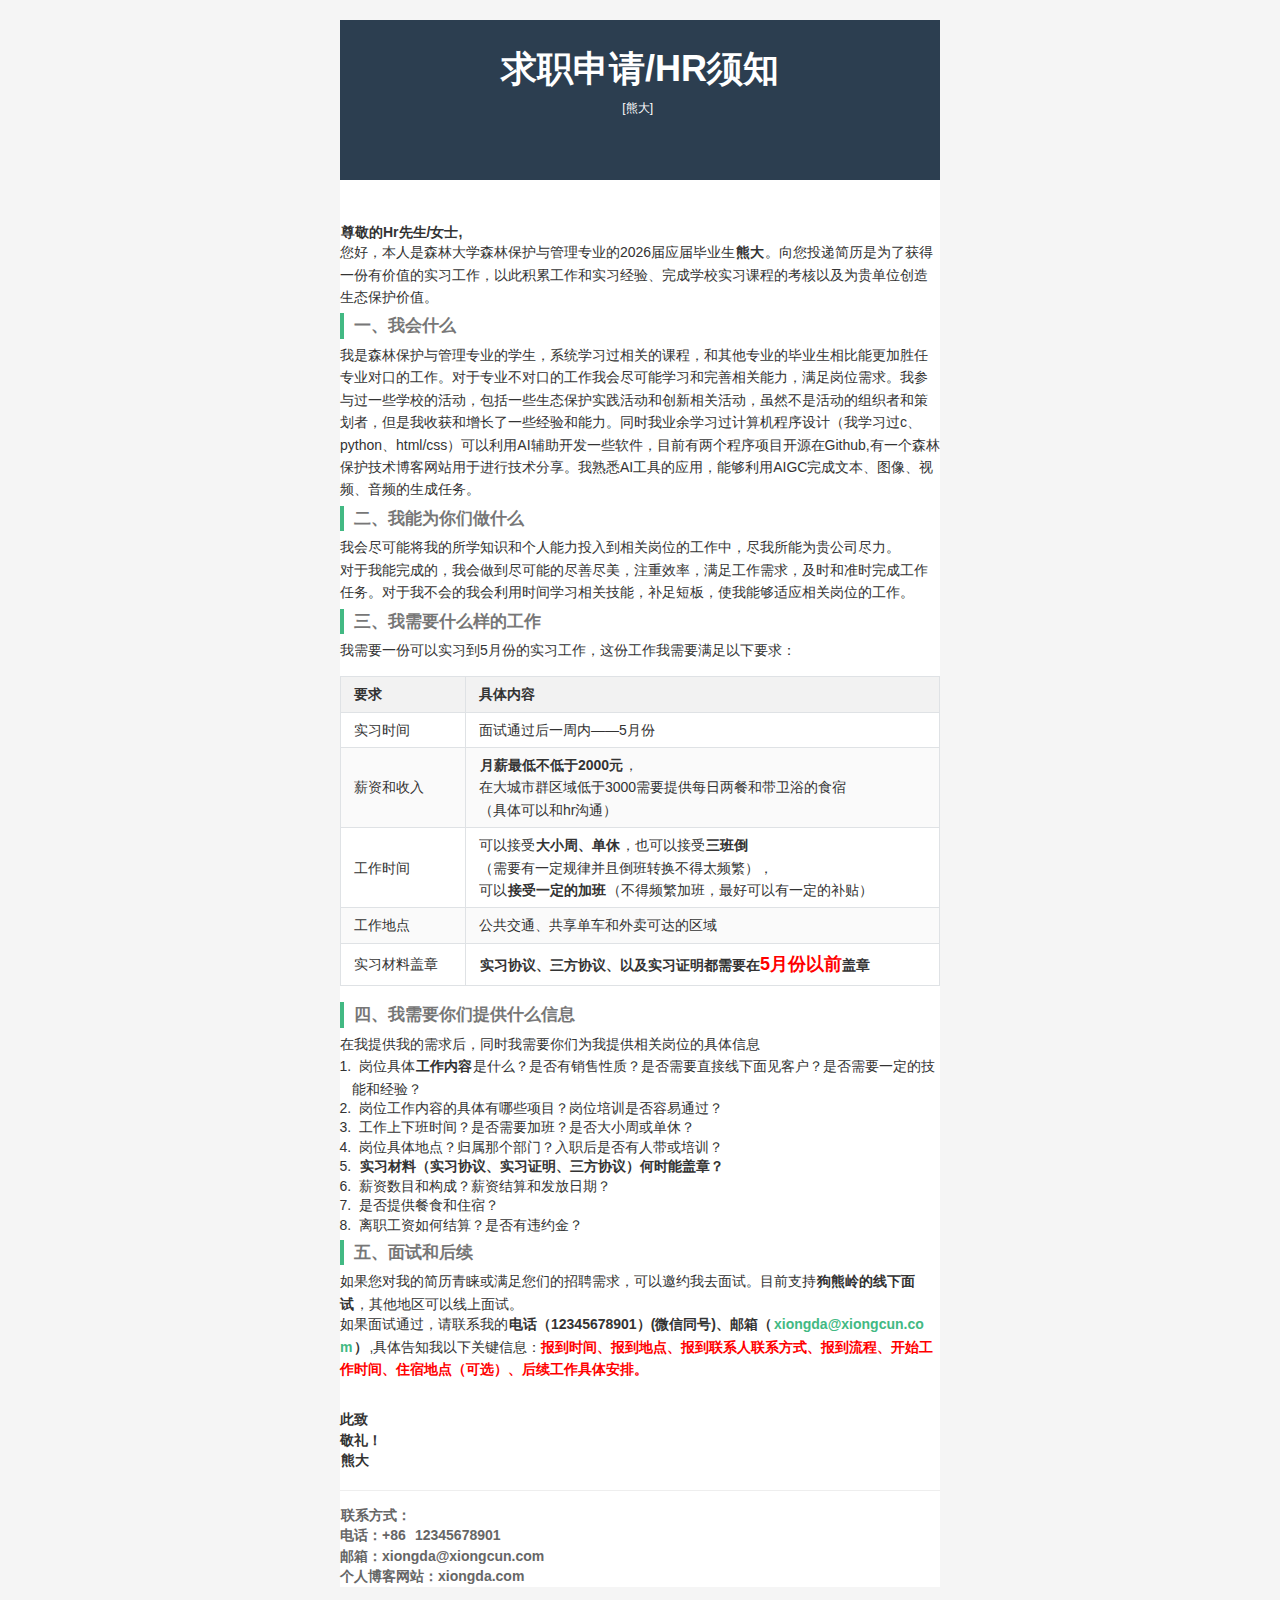
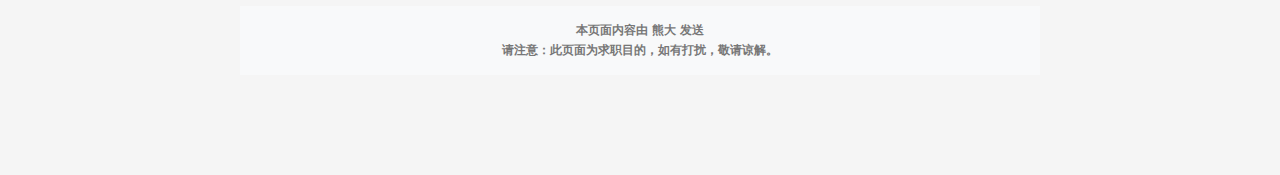
<file: application/求职申请&HR须知.html>
<!doctype html>
<html>
<head>
<meta charset='UTF-8'><meta name='viewport' content='width=device-width initial-scale=1'>

<style type='text/css'>html {overflow-x: initial !important;}:root { --bg-color:#ffffff; --text-color:#333333; --select-text-bg-color:#B5D6FC; --select-text-font-color:auto; --monospace:"Lucida Console",Consolas,"Courier",monospace; --title-bar-height:20px; }
.mac-os-11 { --title-bar-height:28px; }
html { font-size: 14px; background-color: var(--bg-color); color: var(--text-color); font-family: "Helvetica Neue", Helvetica, Arial, sans-serif; -webkit-font-smoothing: antialiased; }
h1, h2, h3, h4, h5 { white-space: pre-wrap; }
body { margin: 0px; padding: 0px; height: auto; inset: 0px; font-size: 1rem; line-height: 1.42857; overflow-x: hidden; background: inherit; tab-size: 4; }
iframe { margin: auto; }
a.url { word-break: break-all; }
a:active, a:hover { outline: 0px; }
.in-text-selection, ::selection { text-shadow: none; background: var(--select-text-bg-color); color: var(--select-text-font-color); }
#write { margin: 0px auto; height: auto; width: inherit; word-break: normal; overflow-wrap: break-word; position: relative; white-space: normal; overflow-x: visible; padding-top: 36px; }
#write.first-line-indent p { text-indent: 2em; }
#write.first-line-indent li p, #write.first-line-indent p * { text-indent: 0px; }
#write.first-line-indent li { margin-left: 2em; }
.for-image #write { padding-left: 8px; padding-right: 8px; }
body.typora-export { padding-left: 30px; padding-right: 30px; }
.typora-export .footnote-line, .typora-export li, .typora-export p { white-space: pre-wrap; }
.typora-export .task-list-item input { pointer-events: none; }
@media screen and (max-width: 500px) {
  body.typora-export { padding-left: 0px; padding-right: 0px; }
  #write { padding-left: 20px; padding-right: 20px; }
}
#write li > figure:last-child { margin-bottom: 0.5rem; }
#write ol, #write ul { position: relative; }
img { max-width: 100%; vertical-align: middle; image-orientation: from-image; }
button, input, select, textarea { color: inherit; font: inherit; }
input[type="checkbox"], input[type="radio"] { line-height: normal; padding: 0px; }
*, ::after, ::before { box-sizing: border-box; }
#write h1, #write h2, #write h3, #write h4, #write h5, #write h6, #write p, #write pre { width: inherit; }
#write h1, #write h2, #write h3, #write h4, #write h5, #write h6, #write p { position: relative; }
p { line-height: inherit; }
h1, h2, h3, h4, h5, h6 { break-after: avoid-page; break-inside: avoid; orphans: 4; }
p { orphans: 4; }
h1 { font-size: 2rem; }
h2 { font-size: 1.8rem; }
h3 { font-size: 1.6rem; }
h4 { font-size: 1.4rem; }
h5 { font-size: 1.2rem; }
h6 { font-size: 1rem; }
.md-math-block, .md-rawblock, h1, h2, h3, h4, h5, h6, p { margin-top: 1rem; margin-bottom: 1rem; }
.hidden { display: none; }
.md-blockmeta { color: rgb(204, 204, 204); font-weight: 700; font-style: italic; }
a { cursor: pointer; }
sup.md-footnote { padding: 2px 4px; background-color: rgba(238, 238, 238, 0.7); color: rgb(85, 85, 85); border-radius: 4px; cursor: pointer; }
sup.md-footnote a, sup.md-footnote a:hover { color: inherit; text-transform: inherit; text-decoration: inherit; }
#write input[type="checkbox"] { cursor: pointer; width: inherit; height: inherit; }
figure { overflow-x: auto; margin: 1.2em 0px; max-width: calc(100% + 16px); padding: 0px; }
figure > table { margin: 0px; }
thead, tr { break-inside: avoid; break-after: auto; }
thead { display: table-header-group; }
table { border-collapse: collapse; border-spacing: 0px; width: 100%; overflow: auto; break-inside: auto; text-align: left; }
table.md-table td { min-width: 32px; }
.CodeMirror-gutters { border-right: 0px; background-color: inherit; }
.CodeMirror-linenumber { user-select: none; }
.CodeMirror { text-align: left; }
.CodeMirror-placeholder { opacity: 0.3; }
.CodeMirror pre { padding: 0px 4px; }
.CodeMirror-lines { padding: 0px; }
div.hr:focus { cursor: none; }
#write pre { white-space: pre-wrap; }
#write.fences-no-line-wrapping pre { white-space: pre; }
#write pre.ty-contain-cm { white-space: normal; }
.CodeMirror-gutters { margin-right: 4px; }
.md-fences { font-size: 0.9rem; display: block; break-inside: avoid; text-align: left; overflow: visible; white-space: pre; background: inherit; position: relative !important; }
.md-fences-adv-panel { width: 100%; margin-top: 10px; text-align: center; padding-top: 0px; padding-bottom: 8px; overflow-x: auto; }
#write .md-fences.mock-cm { white-space: pre-wrap; }
.md-fences.md-fences-with-lineno { padding-left: 0px; }
#write.fences-no-line-wrapping .md-fences.mock-cm { white-space: pre; overflow-x: auto; }
.md-fences.mock-cm.md-fences-with-lineno { padding-left: 8px; }
.CodeMirror-line, twitterwidget { break-inside: avoid; }
svg { break-inside: avoid; }
.footnotes { opacity: 0.8; font-size: 0.9rem; margin-top: 1em; margin-bottom: 1em; }
.footnotes + .footnotes { margin-top: 0px; }
.md-reset { margin: 0px; padding: 0px; border: 0px; outline: 0px; vertical-align: top; background: 0px 0px; text-decoration: none; text-shadow: none; float: none; position: static; width: auto; height: auto; white-space: nowrap; cursor: inherit; -webkit-tap-highlight-color: transparent; line-height: normal; font-weight: 400; text-align: left; box-sizing: content-box; direction: ltr; }
li div { padding-top: 0px; }
blockquote { margin: 1rem 0px; }
li .mathjax-block, li p { margin: 0.5rem 0px; }
li blockquote { margin: 1rem 0px; }
li { margin: 0px; position: relative; }
blockquote > :last-child { margin-bottom: 0px; }
blockquote > :first-child, li > :first-child { margin-top: 0px; }
.footnotes-area { color: rgb(136, 136, 136); margin-top: 0.714rem; padding-bottom: 0.143rem; white-space: normal; }
#write .footnote-line { white-space: pre-wrap; }
@media print {
  body, html { border: 1px solid transparent; height: 99%; break-after: avoid; break-before: avoid; font-variant-ligatures: no-common-ligatures; }
  #write { margin-top: 0px; border-color: transparent !important; padding-top: 0px !important; padding-bottom: 0px !important; }
  .typora-export * { -webkit-print-color-adjust: exact; }
  .typora-export #write { break-after: avoid; }
  .typora-export #write::after { height: 0px; }
  .is-mac table { break-inside: avoid; }
  #write > p:nth-child(1) { margin-top: 0px; }
  .typora-export-show-outline .typora-export-sidebar { display: none; }
  figure { overflow-x: visible; }
}
.footnote-line { margin-top: 0.714em; font-size: 0.7em; }
a img, img a { cursor: pointer; }
pre.md-meta-block { font-size: 0.8rem; min-height: 0.8rem; white-space: pre-wrap; background: rgb(204, 204, 204); display: block; overflow-x: hidden; }
p > .md-image:only-child:not(.md-img-error) img, p > img:only-child { display: block; margin: auto; }
#write.first-line-indent p > .md-image:only-child:not(.md-img-error) img { left: -2em; position: relative; }
p > .md-image:only-child { display: inline-block; width: 100%; }
#write .MathJax_Display { margin: 0.8em 0px 0px; }
.md-math-block { width: 100%; }
.md-math-block:not(:empty)::after { display: none; }
.MathJax_ref { fill: currentcolor; }
[contenteditable="true"]:active, [contenteditable="true"]:focus, [contenteditable="false"]:active, [contenteditable="false"]:focus { outline: 0px; box-shadow: none; }
.md-task-list-item { position: relative; list-style-type: none; }
.task-list-item.md-task-list-item { padding-left: 0px; }
.md-task-list-item > input { position: absolute; top: 0px; left: 0px; margin-left: -1.2em; margin-top: calc(1em - 10px); border: none; }
.math { font-size: 1rem; }
.md-toc { min-height: 3.58rem; position: relative; font-size: 0.9rem; border-radius: 10px; }
.md-toc-content { position: relative; margin-left: 0px; }
.md-toc-content::after, .md-toc::after { display: none; }
.md-toc-item { display: block; color: rgb(65, 131, 196); }
.md-toc-item a { text-decoration: none; }
.md-toc-inner:hover { text-decoration: underline; }
.md-toc-inner { display: inline-block; cursor: pointer; }
.md-toc-h1 .md-toc-inner { margin-left: 0px; font-weight: 700; }
.md-toc-h2 .md-toc-inner { margin-left: 2em; }
.md-toc-h3 .md-toc-inner { margin-left: 4em; }
.md-toc-h4 .md-toc-inner { margin-left: 6em; }
.md-toc-h5 .md-toc-inner { margin-left: 8em; }
.md-toc-h6 .md-toc-inner { margin-left: 10em; }
@media screen and (max-width: 48em) {
  .md-toc-h3 .md-toc-inner { margin-left: 3.5em; }
  .md-toc-h4 .md-toc-inner { margin-left: 5em; }
  .md-toc-h5 .md-toc-inner { margin-left: 6.5em; }
  .md-toc-h6 .md-toc-inner { margin-left: 8em; }
}
a.md-toc-inner { font-size: inherit; font-style: inherit; font-weight: inherit; line-height: inherit; }
.footnote-line a:not(.reversefootnote) { color: inherit; }
.reversefootnote { font-family: ui-monospace, sans-serif; }
.md-attr { display: none; }
.md-fn-count::after { content: "."; }
code, pre, samp, tt { font-family: var(--monospace); }
kbd { margin: 0px 0.1em; padding: 0.1em 0.6em; font-size: 0.8em; color: rgb(36, 39, 41); background: rgb(255, 255, 255); border: 1px solid rgb(173, 179, 185); border-radius: 3px; box-shadow: rgba(12, 13, 14, 0.2) 0px 1px 0px, rgb(255, 255, 255) 0px 0px 0px 2px inset; white-space: nowrap; vertical-align: middle; }
.md-comment { color: rgb(162, 127, 3); opacity: 0.6; font-family: var(--monospace); }
code { text-align: left; vertical-align: initial; }
a.md-print-anchor { white-space: pre !important; border-width: initial !important; border-style: none !important; border-color: initial !important; display: inline-block !important; position: absolute !important; width: 1px !important; right: 0px !important; outline: 0px !important; background: 0px 0px !important; text-decoration: initial !important; text-shadow: initial !important; }
.os-windows.monocolor-emoji .md-emoji { font-family: "Segoe UI Symbol", sans-serif; }
.md-diagram-panel > svg { max-width: 100%; }
[lang="flow"] svg, [lang="mermaid"] svg { max-width: 100%; height: auto; }
[lang="mermaid"] .node text { font-size: 1rem; }
table tr th { border-bottom: 0px; }
video { max-width: 100%; display: block; margin: 0px auto; }
iframe { max-width: 100%; width: 100%; border: none; }
.highlight td, .highlight tr { border: 0px; }
mark { background: rgb(255, 255, 0); color: rgb(0, 0, 0); }
.md-html-inline .md-plain, .md-html-inline strong, mark .md-inline-math, mark strong { color: inherit; }
.md-expand mark .md-meta { opacity: 0.3 !important; }
mark .md-meta { color: rgb(0, 0, 0); }
@media print {
  .typora-export h1, .typora-export h2, .typora-export h3, .typora-export h4, .typora-export h5, .typora-export h6 { break-inside: avoid; }
}
.md-diagram-panel .messageText { stroke: none !important; }
.md-diagram-panel .start-state { fill: var(--node-fill); }
.md-diagram-panel .edgeLabel rect { opacity: 1 !important; }
.md-fences.md-fences-math { font-size: 1em; }
.md-fences-advanced:not(.md-focus) { padding: 0px; white-space: nowrap; border: 0px; }
.md-fences-advanced:not(.md-focus) { background: inherit; }
.typora-export-show-outline .typora-export-content { max-width: 1440px; margin: auto; display: flex; flex-direction: row; }
.typora-export-sidebar { width: 300px; font-size: 0.8rem; margin-top: 80px; margin-right: 18px; }
.typora-export-show-outline #write { --webkit-flex:2; flex: 2 1 0%; }
.typora-export-sidebar .outline-content { position: fixed; top: 0px; max-height: 100%; overflow: hidden auto; padding-bottom: 30px; padding-top: 60px; width: 300px; }
@media screen and (max-width: 1024px) {
  .typora-export-sidebar, .typora-export-sidebar .outline-content { width: 240px; }
}
@media screen and (max-width: 800px) {
  .typora-export-sidebar { display: none; }
}
.outline-content li, .outline-content ul { margin-left: 0px; margin-right: 0px; padding-left: 0px; padding-right: 0px; list-style: none; overflow-wrap: anywhere; }
.outline-content ul { margin-top: 0px; margin-bottom: 0px; }
.outline-content strong { font-weight: 400; }
.outline-expander { width: 1rem; height: 1.42857rem; position: relative; display: table-cell; vertical-align: middle; cursor: pointer; padding-left: 4px; }
.outline-expander::before { content: ""; position: relative; font-family: Ionicons; display: inline-block; font-size: 8px; vertical-align: middle; }
.outline-item { padding-top: 3px; padding-bottom: 3px; cursor: pointer; }
.outline-expander:hover::before { content: ""; }
.outline-h1 > .outline-item { padding-left: 0px; }
.outline-h2 > .outline-item { padding-left: 1em; }
.outline-h3 > .outline-item { padding-left: 2em; }
.outline-h4 > .outline-item { padding-left: 3em; }
.outline-h5 > .outline-item { padding-left: 4em; }
.outline-h6 > .outline-item { padding-left: 5em; }
.outline-label { cursor: pointer; display: table-cell; vertical-align: middle; text-decoration: none; color: inherit; }
.outline-label:hover { text-decoration: underline; }
.outline-item:hover { border-color: rgb(245, 245, 245); background-color: var(--item-hover-bg-color); }
.outline-item:hover { margin-left: -28px; margin-right: -28px; border-left: 28px solid transparent; border-right: 28px solid transparent; }
.outline-item-single .outline-expander::before, .outline-item-single .outline-expander:hover::before { display: none; }
.outline-item-open > .outline-item > .outline-expander::before { content: ""; }
.outline-children { display: none; }
.info-panel-tab-wrapper { display: none; }
.outline-item-open > .outline-children { display: block; }
.typora-export .outline-item { padding-top: 1px; padding-bottom: 1px; }
.typora-export .outline-item:hover { margin-right: -8px; border-right: 8px solid transparent; }
.typora-export .outline-expander::before { content: "+"; font-family: inherit; top: -1px; }
.typora-export .outline-expander:hover::before, .typora-export .outline-item-open > .outline-item > .outline-expander::before { content: "−"; }
.typora-export-collapse-outline .outline-children { display: none; }
.typora-export-collapse-outline .outline-item-open > .outline-children, .typora-export-no-collapse-outline .outline-children { display: block; }
.typora-export-no-collapse-outline .outline-expander::before { content: "" !important; }
.typora-export-show-outline .outline-item-active > .outline-item .outline-label { font-weight: 700; }
.md-inline-math-container mjx-container { zoom: 0.95; }
mjx-container { break-inside: avoid; }


:root {
    --side-bar-bg-color: #fff;
    --control-text-color: #777;
}

/* cyrillic-ext */
/* cyrillic */
/* greek-ext */
/* greek */
/* vietnamese */
/* latin-ext */
/* latin */
/* cyrillic-ext */
/* cyrillic */
/* greek-ext */
/* greek */
/* vietnamese */
/* latin-ext */
/* latin */
/* cyrillic-ext */
/* cyrillic */
/* greek-ext */
/* greek */
/* vietnamese */
/* latin-ext */
/* latin */
/* cyrillic-ext */
/* cyrillic */
/* greek-ext */
/* greek */
/* vietnamese */
/* latin-ext */
/* latin */
html {
    font-size: 14px;
}

body {
    font-family: Source Sans Pro, Helvetica Neue, Arial, sans-serif !important;
    color: #34495e;
    -webkit-font-smoothing: antialiased;
    line-height: 1.6rem;
    letter-spacing: 0;
    margin: 0;
    overflow-x: hidden;
}

#write {
    max-width: 860px;
    margin: 0 auto;
    padding: 20px 30px 100px;
}

#write p {
    line-height: 1.6rem;
    word-spacing: .05rem;
}

#write ol li {
    text-indent: 0.5rem;
}

#write > ul:first-child,
#write > ol:first-child {
    margin-top: 30px;
}

body > *:first-child {
    margin-top: 0 !important;
}

body > *:last-child {
    margin-bottom: 0 !important;
}

a {
    color: #42b983;
    font-weight: 600;
    padding: 0 2px;
    text-decoration: none;
}

h1,
h2,
h3,
h4,
h5,
h6 {
    position: relative;
    margin-top: 1rem;
    margin-bottom: 1rem;
    font-weight: bold;
    line-height: 1.4;
    cursor: text;
}

h1:hover a.anchor,
h2:hover a.anchor,
h3:hover a.anchor,
h4:hover a.anchor,
h5:hover a.anchor,
h6:hover a.anchor {
    text-decoration: none;
}

h1 tt,
h1 code {
    font-size: inherit !important;
}

h2 tt,
h2 code {
    font-size: inherit !important;
}

h3 tt,
h3 code {
    font-size: inherit !important;
}

h4 tt,
h4 code {
    font-size: inherit !important;
}

h5 tt,
h5 code {
    font-size: inherit !important;
}

h6 tt,
h6 code {
    font-size: inherit !important;
}

h2 a,
h3 a {
    color: #34495e;
}

h1 {
    padding-bottom: .4rem;
    font-size: 2.2rem;
    line-height: 1.3;
}

/* 修改标题的 margin */
/* 上 0；左、右 0；下 15px */
h2 {
    font-size: 1.75rem;
    line-height: 1.225;
    margin: 0 0 5px;
    padding-bottom: 0.1em;
    /* border-bottom: 1px solid #ddd; */
}

h3 {
    font-size: 1.4rem;
    line-height: 1.43;
    margin: 7px 0 7px;
}

/* 给 h4 特殊效果(和引用效果一样, 只是没有背景颜色) */
h4 {
    font-size: 1.2rem;
    margin: 7px 0 7px;
    border-left: 4px solid #42b983;
    padding: 1px 10px;
    color: #777;
    /* background-color: rgba(66, 185, 131, .1); */
}

/* 去除 h5的 margin */
h5 {
    font-size: 1rem;
    margin: 0;
}

h6 {
    font-size: 1rem;
    color: #777;
}

/* 缩小 margin */
p,
blockquote,
ul,
ol,
dl,
table {
    margin: -2px 0;
}

li > ol,
li > ul {
    margin: 0 0;
}

ol > li,
ul > li {
    margin: 0 0;
}

/* 分割线效果 */
hr {
    height: 1px;
    padding: 0;
    margin: 10px 0;
    background-color: #e7e7e7;
    border: 0 none;
    overflow: hidden;
    box-sizing: content-box;
}

body > h2:first-child {
    margin-top: 0;
    padding-top: 0;
}

body > h1:first-child {
    margin-top: 0;
    padding-top: 0;
}

body > h1:first-child + h2 {
    margin-top: 0;
    padding-top: 0;
}

body > h3:first-child,
body > h4:first-child,
body > h5:first-child,
body > h6:first-child {
    margin-top: 0;
    padding-top: 0;
}

a:first-child h1,
a:first-child h2,
a:first-child h3,
a:first-child h4,
a:first-child h5,
a:first-child h6 {
    margin-top: 0;
    padding-top: 0;
}

h1 p,
h2 p,
h3 p,
h4 p,
h5 p,
h6 p {
    margin-top: 0;
}

li p.first {
    display: inline-block;
}

/* ul ol 缩进小一点 */
ul,
ol {
    padding-left: 15px;
    margin: 2px 0px;
}
li p {
    margin: -3px;
}

ul:first-child,
ol:first-child {
    margin-top: 0;
}

ul:last-child,
ol:last-child {
    margin-bottom: 0;
}

/* 将引用的 padding 改小 */
blockquote {
    border-left: 4px solid #42b983;
    padding: 1px 10px;
    color: #777;
    background-color: rgba(66, 185, 131, .1);
}

table {
    padding: 0;
    word-break: initial;
}

table tr {
    border-top: 1px solid #dfe2e5;
    margin: 0;
    padding: 0;
}

table tr:nth-child(2n),
thead {
    background-color: #fafafa;
}

table tr th {
    font-weight: bold;
    border: 1px solid #dfe2e5;
    border-bottom: 0;
    text-align: left;
    margin: 0;
    padding: 6px 13px;
}

table tr td {
    border: 1px solid #dfe2e5;
    text-align: left;
    margin: 0;
    padding: 6px 13px;
}

table tr th:first-child,
table tr td:first-child {
    margin-top: 0;
}

table tr th:last-child,
table tr td:last-child {
    margin-bottom: 0;
}

#write strong {
    padding: 0 1px;
}

#write em {
    padding: 0 5px 0 2px;
}

#write table thead th {
    background-color: #f2f2f2;
}

#write .CodeMirror-gutters {
    border-right: none;
}

#write .md-fences {
    border: 1px solid #F4F4F4;
    -webkit-font-smoothing: initial;
    margin: 0.8rem 0 !important;
    padding: 0.3rem 0 !important;
    line-height: 1.43rem;
    background-color: #F8F8F8 !important;
    border-radius: 2px;
    font-family: Roboto Mono, Source Sans Pro, Monaco, courier, monospace !important;
    font-size: 0.85rem;
    word-wrap: normal;
}

#write .CodeMirror-wrap .CodeMirror-code pre {
    padding-left: 12px;
}

#write code, tt {
    margin: 0 2px;
    padding: 2px 4px;
    border-radius: 2px;
    font-family: Roboto Mono, Source Sans Pro, Monaco, courier, monospace !important;
    font-size: 0.92rem;
    color: #e96900;
    background-color: #f8f8f8;
}

#write .md-footnote {
    background-color: #f8f8f8;
    color: #e96900;
}

/* heighlight. */
#write mark {
    background-color: #EBFFEB;
    border-radius: 2px;
    padding: 2px 4px;
    margin: 0 2px;
    color: #222;
    font-weight: 500;
}

#write del {
    padding: 1px 2px;
}

.cm-s-inner .cm-link,
.cm-s-inner.cm-link {
    color: #22a2c9;
}

.cm-s-inner .cm-string {
    color: #22a2c9;
}

.md-task-list-item > input {
    margin-left: -1.3em;
}

@media print {
    html {
        font-size: 13px;
    }

    table,
    pre {
        page-break-inside: avoid;
    }

    pre {
        word-wrap: break-word;
    }
}

.md-fences {
    background-color: #f8f8f8;
}

#write pre.md-meta-block {
    padding: 1rem;
    font-size: 85%;
    line-height: 1.45;
    background-color: #f7f7f7;
    border: 0;
    border-radius: 3px;
    color: #777777;
    margin-top: 0 !important;
}

.mathjax-block > .code-tooltip {
    bottom: .375rem;
}

#write > h3.md-focus:before {
    left: -1.5625rem;
    top: .375rem;
}

#write > h4.md-focus:before {
    left: -1.5625rem;
    top: .285714286rem;
}

#write > h5.md-focus:before {
    left: -1.5625rem;
    top: .285714286rem;
}

#write > h6.md-focus:before {
    left: -1.5625rem;
    top: .285714286rem;
}

.md-image > .md-meta {
    border-radius: 3px;
    font-family: Consolas, "Liberation Mono", Courier, monospace;
    padding: 2px 0 0 4px;
    font-size: 0.9em;
    color: inherit;
}

.md-tag {
    color: inherit;
}

.md-toc {
    margin-top: 20px;
    padding-bottom: 20px;
}

.sidebar-tabs {
    border-bottom: none;
}

#typora-quick-open {
    border: 1px solid #ddd;
    background-color: #f8f8f8;
}

#typora-quick-open-item {
    background-color: #FAFAFA;
    border-color: #FEFEFE #e5e5e5 #e5e5e5 #eee;
    border-style: solid;
    border-width: 1px;
}

#md-notification:before {
    top: 10px;
}

/** focus mode */

.on-focus-mode blockquote {
    border-left-color: rgba(85, 85, 85, 0.12);
}

header,
.context-menu,
.megamenu-content,
footer {
    font-family: "Segoe UI", "Arial", sans-serif;
}

.file-node-content:hover .file-node-icon,
.file-node-content:hover .file-node-open-state {
    visibility: visible;
}

.mac-seamless-mode #typora-sidebar {
    background-color: var(--side-bar-bg-color);
}

.md-lang {
    color: #b4654d;
}

.html-for-mac .context-menu {
    --item-hover-bg-color: #E6F0FE;
}



</style><title>求职申请&amp;HR须知</title>
</head>
<body class='typora-export os-windows'><div class='typora-export-content'>
<div id='write'  class=''><style>
/* 基础样式，同时兼容邮件客户端 */
body {
font-family: 'Helvetica Neue', Arial, 'Microsoft YaHei', sans-serif;
line-height: 1.6;
color: #333;
margin: 0;
pdding: 0;
background-color: #f5f5f5;
}
.email-wrapper {
max-width: 600px;
margin: 0 auto;
background-color: #ffffff;
}      
.email-header {
background-color: #2c3e50;
color: white;
height:160px;
padding: 20px;
text-align: center;
}        
.email-content {
padding: 20px;
}       
.salutation {
font-weight: bold;
margin-bottom: 20px;
}        
.paragraph {
margin-bottom: 15px;
}        
.signature {
margin-top: 30px;
}        
.contact-info {
margin-top: 20px;
padding-top: 15px;
border-top: 1px solid #eee;
font-size: 14px;
color: #666;
}        
.email-footer {
background-color: #f8f9fa;
padding: 15px;
text-align: center;
font-size: 12px;
color: #777;
}        
 .resume-attachment {
background-color: #f0f7ff;
border-left: 4px solid #3498db;
padding: 10px 15px;
margin: 20px 0;
font-size: 14px;
}       
.highlight {
color: #2c3e50;
font-weight: bold;
}       
/* 打印样式 */
@media print {
body {
background-color: white;
}          
.email-wrapper {
box-shadow: none;
}}
</style>
<div class="email-wrapper">
<!-- 邮件头部 -->
<div class="email-header">
<div style="color: white;font-size:36px"><b>求职申请/HR须知</b><!--：<span id="position">[应聘职位]</span>--></div>
<p><span id="applicant-name" style="font-size: 12px;">[熊大]</span> <!--• <span id="current-date">[当前日期]</span></p> -->
</div>
<br><p>&nbsp;</p><p><strong><span>尊敬的Hr先生/女士,</span></strong></p><p><span>您好，本人是森林大学森林保护与管理专业的2026届应届毕业生</span><strong><span>熊大</span></strong><span>。向您投递简历是为了获得一份有价值的实习工作，以此积累工作和实习经验、完成学校实习课程的考核以及为贵单位创造生态保护价值。</span></p><h4 id='一我会什么'><span>一、我会什么</span></h4><p><span>我是森林保护与管理专业的学生，系统学习过相关的课程，和其他专业的毕业生相比能更加胜任专业对口的工作。对于专业不对口的工作我会尽可能学习和完善相关能力，满足岗位需求。我参与过一些学校的活动，包括一些生态保护实践活动和创新相关活动，虽然不是活动的组织者和策划者，但是我收获和增长了一些经验和能力。同时我业余学习过计算机程序设计（我学习过c、python、html/css）可以利用AI辅助开发一些软件，目前有两个程序项目开源在Github,有一个森林保护技术博客网站用于进行技术分享。我熟悉AI工具的应用，能够利用AIGC完成文本、图像、视频、音频的生成任务。</span></p><h4 id='二我能为你们做什么'><span>二、我能为你们做什么</span></h4><p><span>我会尽可能将我的所学知识和个人能力投入到相关岗位的工作中，尽我所能为贵公司尽力。</span>
<span>对于我能完成的，我会做到尽可能的尽善尽美，注重效率，满足工作需求，及时和准时完成工作任务。对于我不会的我会利用时间学习相关技能，补足短板，使我能够适应相关岗位的工作。</span></p><h4 id='三我需要什么样的工作'><span>三、我需要什么样的工作</span></h4><p><span>我需要一份可以实习到5月份的实习工作，这份工作我需要满足以下要求：</span></p><figure class='table-figure'><table><thead><tr><th><span>要求</span></th><th><span>具体内容</span></th></tr></thead><tbody><tr><td><span>实习时间</span></td><td><span>面试通过后一周内——5月份</span></td></tr><tr><td><span>薪资和收入</span></td><td><strong><span>月薪最低不低于2000元</span></strong><span>，</span><br><span>在大城市群区域低于3000需要提供每日两餐和带卫浴的食宿</span><br><span>（具体可以和hr沟通）</span></td></tr><tr><td><span>工作时间</span></td><td><span>可以接受</span><strong><span>大小周、单休</span></strong><span>，也可以接受</span><strong><span>三班倒</span></strong><br><span>（需要有一定规律并且倒班转换不得太频繁），</span><br><span>可以</span><strong><span>接受一定的加班</span></strong><span>（不得频繁加班，最好可以有一定的补贴）</span></td></tr><tr><td><span>工作地点</span></td><td><span>公共交通、共享单车和外卖可达的区域</span></td></tr><tr><td><span>实习材料盖章</span></td><td><strong><span>实习协议、三方协议、以及实习证明都需要在</span><span style="font-size:18px;color:red"><span>5月份以前</span></span><span>盖章</span></strong></td></tr></tbody></table></figure><h4 id='四我需要你们提供什么信息'><span>四、我需要你们提供什么信息</span></h4><p><span>在我提供我的需求后，同时我需要你们为我提供相关岗位的具体信息</span></p><ol start='' ><li><p><span>岗位具体</span><strong><span>工作内容</span></strong><span>是什么？是否有销售性质？是否需要直接线下面见客户？是否需要一定的技能和经验？</span></p></li><li><p><span>岗位工作内容的具体有哪些项目？岗位培训是否容易通过？</span></p></li><li><p><span>工作上下班时间？是否需要加班？是否大小周或单休？</span></p></li><li><p><span>岗位具体地点？归属那个部门？入职后是否有人带或培训？</span></p></li><li><p><strong><span>实习材料（实习协议、实习证明、三方协议）何时能盖章？</span></strong></p></li><li><p><span>薪资数目和构成？薪资结算和发放日期？</span></p></li><li><p><span>是否提供餐食和住宿？</span></p></li><li><p><span>离职工资如何结算？是否有违约金？</span></p></li></ol><h4 id='五面试和后续'><span>五、面试和后续</span></h4><p><span>如果您对我的简历青睐或满足您们的招聘需求，可以邀约我去面试。目前支持</span><strong><span>狗熊岭的线下面试</span></strong><span>，其他地区可以线上面试。</span></p><p><span>如果面试通过，请联系我的</span><strong><span>电话（12345678901）(微信同号)、邮箱（</span><a href='mailto:xiongda@xiongcun.com' target='_blank' class='url'>xiongda@xiongcun.com</a><span>）</span></strong><span>,具体告知我以下关键信息：</span><b><span style="margin-right: 20px;color:red"><span>报到时间、报到地点、报到联系人联系方式、报到流程、开始工作时间、住宿地点（可选）、后续工作具体安排。</span></span></p><!-- 签名 --><div class="signature">
<p >此致</p>
<p>敬礼！</p>
<p><strong><span id="full-name">熊大</span></strong></p>
</div><!-- 联系信息 --><div class="contact-info">
<p><strong>联系方式：</strong></p>
<p>电话：<span id="phone">+86&nbsp;&nbsp;12345678901</span></p>
<p>邮箱：<span id="email">xiongda@xiongcun.com</span></p>                
<p>个人博客网站：<span id="portfolio">xiongda.com</span></p>
</div></div>   <p>&nbsp;</p><!-- 页脚 --><div class="email-footer">
<p>本页面内容由<span id="applicant-name-footer">&nbsp;熊大&nbsp;</span>发送</p>
<p>请注意：此页面为求职目的，如有打扰，敬请谅解。</p>
</div></div><script>
// 自动填充当前日期
document.addEventListener('DOMContentLoaded', function() {
const now = new Date();
const options = { year: 'numeric', month: 'long', day: 'numeric' };
const dateString = now.toLocaleDateString('zh-CN', options);
document.getElementById('current-date').textContent = dateString;
// 这里可以添加更多自动填充逻辑
// 例如从URL参数中获取职位信息等
});
// 简单的编辑提示       
console.log("请将方括号[]中的内容替换为您的真实信息");        
console.log("例如：[你的姓名] → 张三");
</script></div></div>
</body>
</html>
</file>
<file: .workers/static/style.css>
:root {
    /* 颜色变量定义 */
    --primary-bg: rgba(55, 101, 145, 0.3); /* 主要背景色，用于header、footer、文件列表等 */
    --primary-bg-hover: rgba(147, 197, 253, 0.9); /* 悬停状态背景色，用于文件项、目录等 */
    --border-color: rgba(217, 237, 254, 0.8); /* 边框颜色，用于所有元素的边框 */
    --text-primary: #ebebf7; /* 主要文字颜色，用于标题、文件名等 */
    --text-secondary: #eaf8f8; /* 次要文字颜色，用于文件大小、日期等 */
    --accent-color: #3182ce; /* 强调色，用于链接悬停、目录图标等 */
}

* {
    margin: 0;
    padding: 0;
    box-sizing: border-box;
}

body {
    font-family: -apple-system, BlinkMacSystemFont, 'Segoe UI', Roboto, 'Helvetica Neue', Arial, sans-serif;
    line-height: 1.6;
    color: #333;
    background-color: #1a1a1a;
    background-image: url('workers/background/1.png');
    background-size: cover;
    background-position: center;
    background-attachment: fixed;
    min-height: 100vh;
    position: relative;
}

body::before {
    content: '';
    position: fixed;
    top: 0;
    left: 0;
    width: 100%;
    height: 100%;
    background: rgba( 0,0,0,0.3); 
    z-index: -1;
}

.container {
    max-width: 1200px;
    margin: 0 auto;
    padding: 20px;
    backdrop-filter: blur(10px);
    -webkit-backdrop-filter: blur(10px);
}

header {
    background: var(--primary-bg);
    backdrop-filter: blur(15px);
    -webkit-backdrop-filter: blur(15px);
    padding: 30px;
    border-radius: 12px;
    box-shadow: 0 8px 32px rgba(0,0,0,0.3);
    margin-bottom: 24px;
    color: var(--text-primary);
    border: 1px solid var(--border-color);
}

h1 {
    color: var(--text-primary);
    margin-bottom: 16px;
    font-size: 28px;
    font-weight: 600;
}

.header-info {
    font-size: 14px;
    color: var(--text-secondary);
    margin-bottom: 8px;
}

.header-info p {
    margin-bottom: 4px;
}

.readme-section {
    background: var(--primary-bg);
    backdrop-filter: blur(15px);
    -webkit-backdrop-filter: blur(15px);
    padding: 24px;
    border-radius: 12px;
    box-shadow: 0 8px 32px rgba(0,0,0,0.3);
    margin-bottom: 24px;
    border: 1px solid var(--border-color);
    color: var(--text-primary);
}

.readme-section h2 {
    color: var(--text-primary);
    margin-bottom: 20px;
    font-size: 20px;
    font-weight: 600;
    border-bottom: 2px solid var(--border-color);
    padding-bottom: 10px;
}

.readme-section p {
    margin-bottom: 12px;
    line-height: 1.7;
    color: var(--text-primary);
}

.readme-section h1,
.readme-section h2,
.readme-section h3 {
    margin-top: 24px;
    margin-bottom: 16px;
}

.readme-section h1 {
    font-size: 24px;
    color: var(--text-primary);
}

.readme-section h2 {
    font-size: 20px;
    color: var(--text-primary);
}

.readme-section h3 {
    font-size: 18px;
    color: var(--text-primary);
}

.file-list {
    background: var(--primary-bg);
    backdrop-filter: blur(15px);
    -webkit-backdrop-filter: blur(15px);
    border-radius: 12px;
    box-shadow: 0 8px 32px rgba(0,0,0,0.3);
    overflow: hidden;
    border: 1px solid var(--border-color);
}

.file-list-header {
    padding: 16px 24px;
    border-bottom: 1px solid var(--border-color);
    font-weight: bold;
    display: grid;
    grid-template-columns: 1fr 150px 180px;
    gap: 16px;
    font-size: 14px;
    color: var(--text-primary);
}

.file-list-content {
    padding: 0;
}

.file-item {
    padding: 12px 24px;
    border-bottom: 1px solid rgba(217, 237, 254, 0.3);
    display: grid;
    grid-template-columns: 1fr 150px 180px;
    gap: 16px;
    align-items: center;
    transition: all 0.2s ease;
    border-left: 3px solid transparent;
}

.file-item:hover {
    border-left-color: var(--accent-color);
    transform: translateX(2px);
}

.file-item:last-child {
    border-bottom: none;
}

.file-name {
    display: flex;
    align-items: center;
}

.file-name a {
    color: var(--text-primary);
    text-decoration: none;
    display: flex;
    align-items: center;
    font-size: 14px;
    transition: color 0.2s;
}

.file-name a:hover {
    color: var(--accent-color);
    text-decoration: none;
}

.directory-icon {
    color: var(--accent-color);
    margin-right: 10px;
    font-weight: bold;
    cursor: pointer;
    user-select: none;
    font-size: 16px;
}

.file-icon {
    margin-right: 10px;
    font-size: 16px;
}

.file-size {
    color: var(--text-secondary);
    font-size: 13px;
    font-family: 'Courier New', Courier, monospace;
}

.file-date {
    color: var(--text-secondary);
    font-size: 13px;
}

.footer {
    margin-top: 24px;
    padding: 20px;
    background: var(--primary-bg);
    backdrop-filter: blur(15px);
    -webkit-backdrop-filter: blur(15px);
    border-radius: 12px;
    box-shadow: 0 8px 32px rgba(0,0,0,0.3);
    font-size: 14px;
    color: var(--text-primary);
    text-align: center;
    border: 1px solid var(--border-color);
}

pre {
    background: var(--primary-bg);
    padding: 16px;
    border-radius: 8px;
    overflow-x: auto;
    margin: 12px 0;
    border: 1px solid var(--border-color);
    font-family: 'Courier New', Courier, monospace;
    font-size: 13px;
    line-height: 1.5;
    color: var(--text-primary);
}

code {
    font-family: 'Courier New', Courier, monospace;
    background: var(--primary-bg);
    padding: 2px 4px;
    border-radius: 3px;
    font-size: 0.9em;
    color: var(--text-primary);
}

.details {
    margin: 0;
    padding: 0;
}

.directory-details {
    margin: 0;
    padding: 0;
    border: none;
    background: none;
}

.directory-summary {
    list-style: none;
    cursor: pointer;
    padding: 0;
    margin: 0;
    transition: all 0.2s ease;
}

.directory-summary::-webkit-details-marker {
    display: none;
}

.directory-summary:hover {
    background: var(--primary-bg);
}

.subdirectory {
    margin-left: 24px;
    border-left: 2px solid var(--primary-bg);
    padding-left: 16px;
    transition: all 0.3s ease;
}

/* 根目录样式 */
.root-directory {
    margin: 0;
}

.root-directory .file-item {
    font-weight: 500;
}

.root-directory .file-item:hover {
    background: var(--primary-bg-hover);
}

/* 动画效果 */
@keyframes fadeIn {
    from {
        opacity: 0;
        transform: translateY(10px);
    }
    to {
        opacity: 1;
        transform: translateY(0);
    }
}

.file-item {
    animation: fadeIn 0.3s ease forwards;
}

.file-item:nth-child(1) { animation-delay: 0.05s; }
.file-item:nth-child(2) { animation-delay: 0.1s; }
.file-item:nth-child(3) { animation-delay: 0.15s; }
.file-item:nth-child(4) { animation-delay: 0.2s; }
.file-item:nth-child(5) { animation-delay: 0.25s; }

/* 移动端适配 */
@media only screen and (max-width: 768px) {
    .container {
        padding: 12px;
        max-width: 100%;
        margin: 0;
    }
    
    body {
        background-attachment: scroll;
        background-size: cover;
    }
    
    header {
        padding: 16px;
        border-radius: 8px;
        margin-bottom: 16px;
        background: var(--primary-bg);
        border: 1px solid var(--border-color);
    }
    
    h1 {
        font-size: 20px;
        margin-bottom: 12px;
    }
    
    .header-info {
        font-size: 13px;
        color: var(--text-secondary);
    }
    
    .readme-section {
        padding: 16px;
        margin-bottom: 16px;
        border-radius: 8px;
        background: var(--primary-bg);
        border: 1px solid var(--border-color);
    }
    
    .readme-section h2 {
        font-size: 18px;
        margin-bottom: 16px;
        border-bottom: 2px solid var(--border-color);
    }
    
    .readme-section p {
        font-size: 14px;
        line-height: 1.6;
    }
    
    .file-list {
        border-radius: 8px;
        overflow: hidden;
        background: var(--primary-bg);
        border: 1px solid var(--border-color);
    }
    
    .file-list-header {
        padding: 12px 16px;
        font-size: 13px;
        grid-template-columns: 1fr 1fr;
        gap: 8px;
        border-bottom: 1px solid var(--border-color);
    }
    
    .file-list-header div:nth-child(3) {
        display: none;
    }
    
    .file-item {
        padding: 12px 16px;
        grid-template-columns: 1fr 1fr;
        gap: 8px;
        border-left: 2px solid transparent;
        border-bottom: 1px solid rgba(165, 214, 252, 0.3);
    }
    
    .file-item:hover {
        transform: none;
        border-left-width: 2px;
        border-left-color: var(--accent-color);
        background: var(--primary-bg-hover);
    }
    
    .file-name {
        font-size: 14px;
    }
    
    .file-name a {
        font-size: 14px;
        word-break: break-all;
    }
    
    .directory-icon,
    .file-icon {
        font-size: 14px;
        margin-right: 8px;
    }
    
    .directory-icon {
        color: var(--accent-color);
    }
    
    .file-size {
        font-size: 13px;
        opacity: 0.8;
        color: var(--text-secondary);
    }
    
    .file-date {
        display: none;
    }
    
    .subdirectory {
        margin-left: 12px;
        padding-left: 8px;
        border-left-width: 1px;
        border-left-color: rgba(165, 214, 252, 0.3);
    }
    
    .footer {
        padding: 16px;
        margin-top: 16px;
        font-size: 13px;
        background: var(--primary-bg);
        border: 1px solid var(--border-color);
    }
    
    /* 优化触控目标大小 */
    .directory-summary,
    .file-name a {
        min-height: 44px;
        display: flex;
        align-items: center;
    }
    
    /* 优化背景图片显示 */
    body::before {
        background: rgba(--primary-bg);
    }
    
    /* 隐藏动画效果以提高移动端性能 */
    .file-item {
        animation: none;
    }
    
    /* 确保目录可点击区域足够大 */
    .directory-summary {
        display: block;
        width: 100%;
    }
    
    .directory-summary:hover {
        background: rgba(178, 216, 252, 0.8);
    }
}

/* 针对小屏幕手机的额外优化 */
@media only screen and (max-width: 480px) {
    .container {
        padding: 8px;
    }
    
    header {
        padding: 12px;
    }
    
    h1 {
        font-size: 18px;
    }
    
    .file-list-header,
    .file-item {
        padding: 10px 12px;
    }
    
    .readme-section,
    .file-list,
    .footer {
        padding: 12px;
    }
    
    .subdirectory {
        margin-left: 8px;
        padding-left: 6px;
    }
}

/* 平板设备适配 */
@media only screen and (min-width: 769px) and (max-width: 1024px) {
    .file-list-header,
    .file-item {
        grid-template-columns: 1fr 120px 150px;
        gap: 12px;
    }
}
</file>
